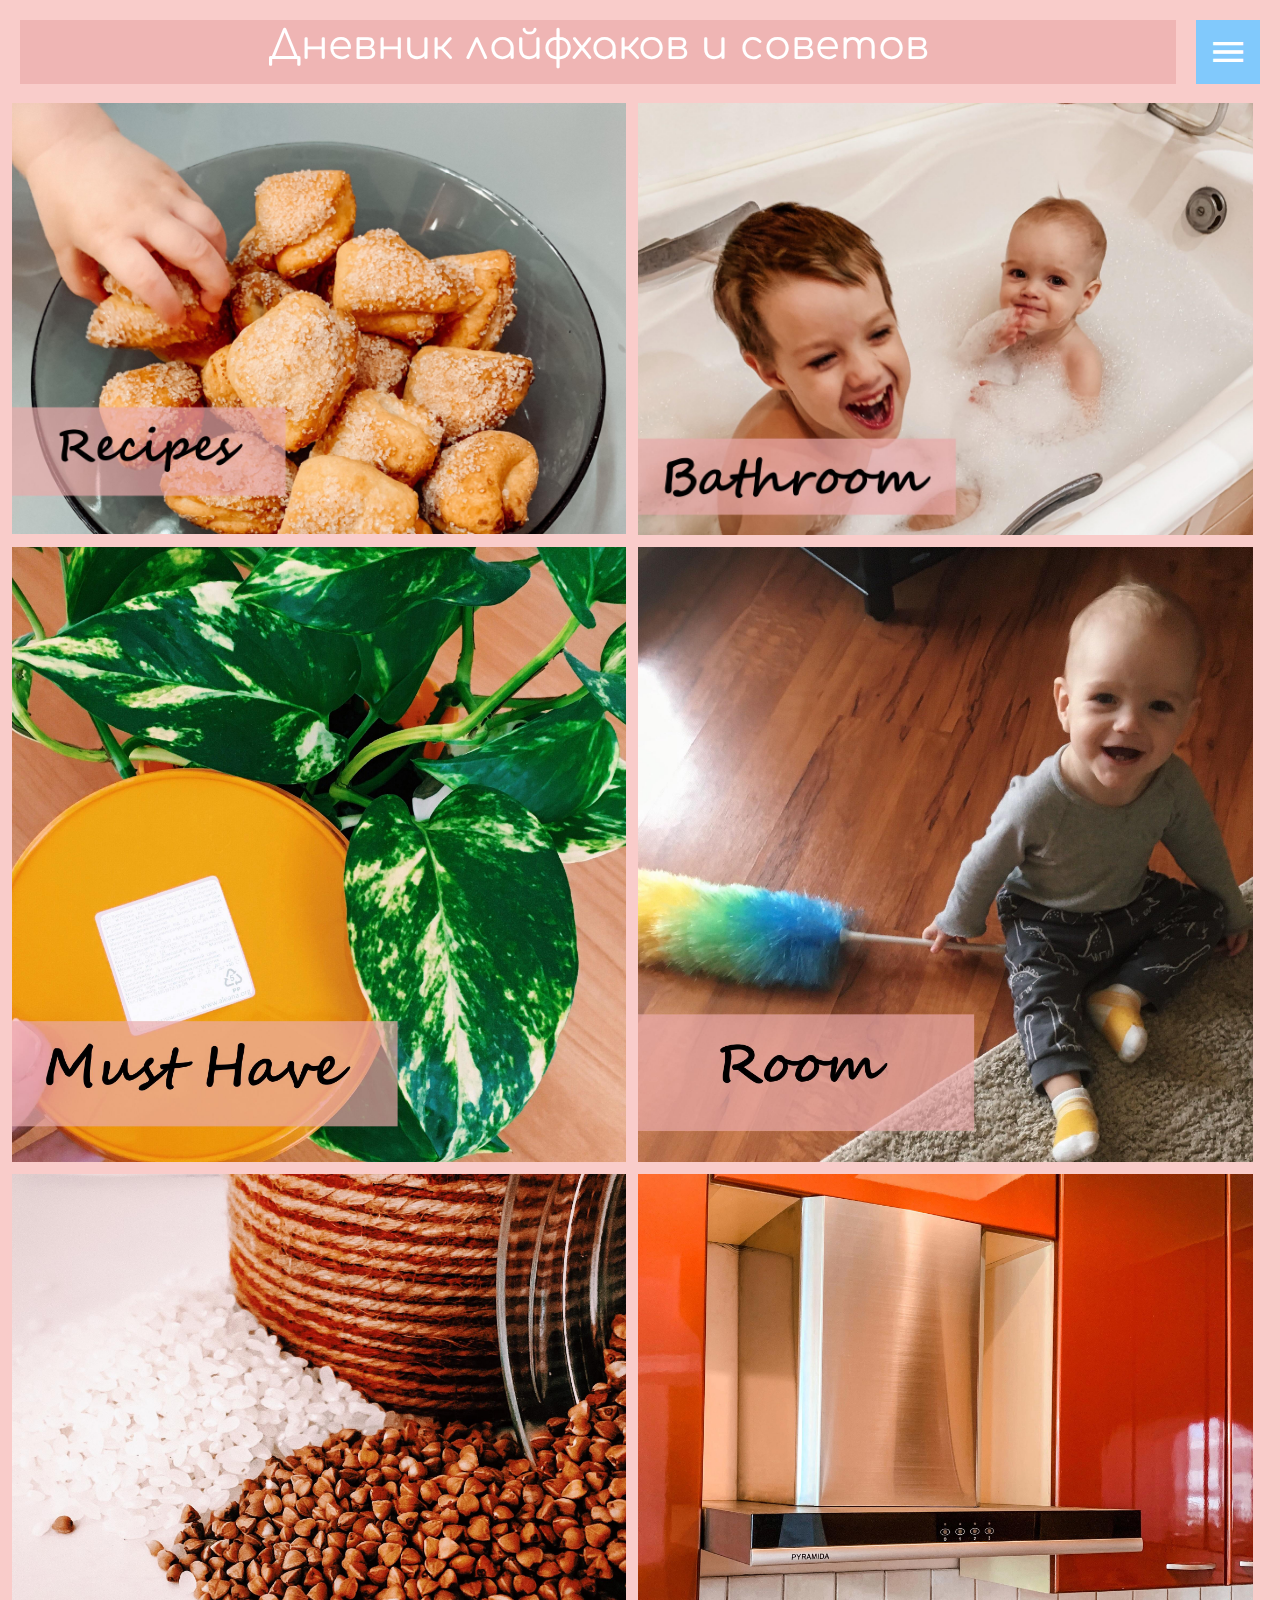
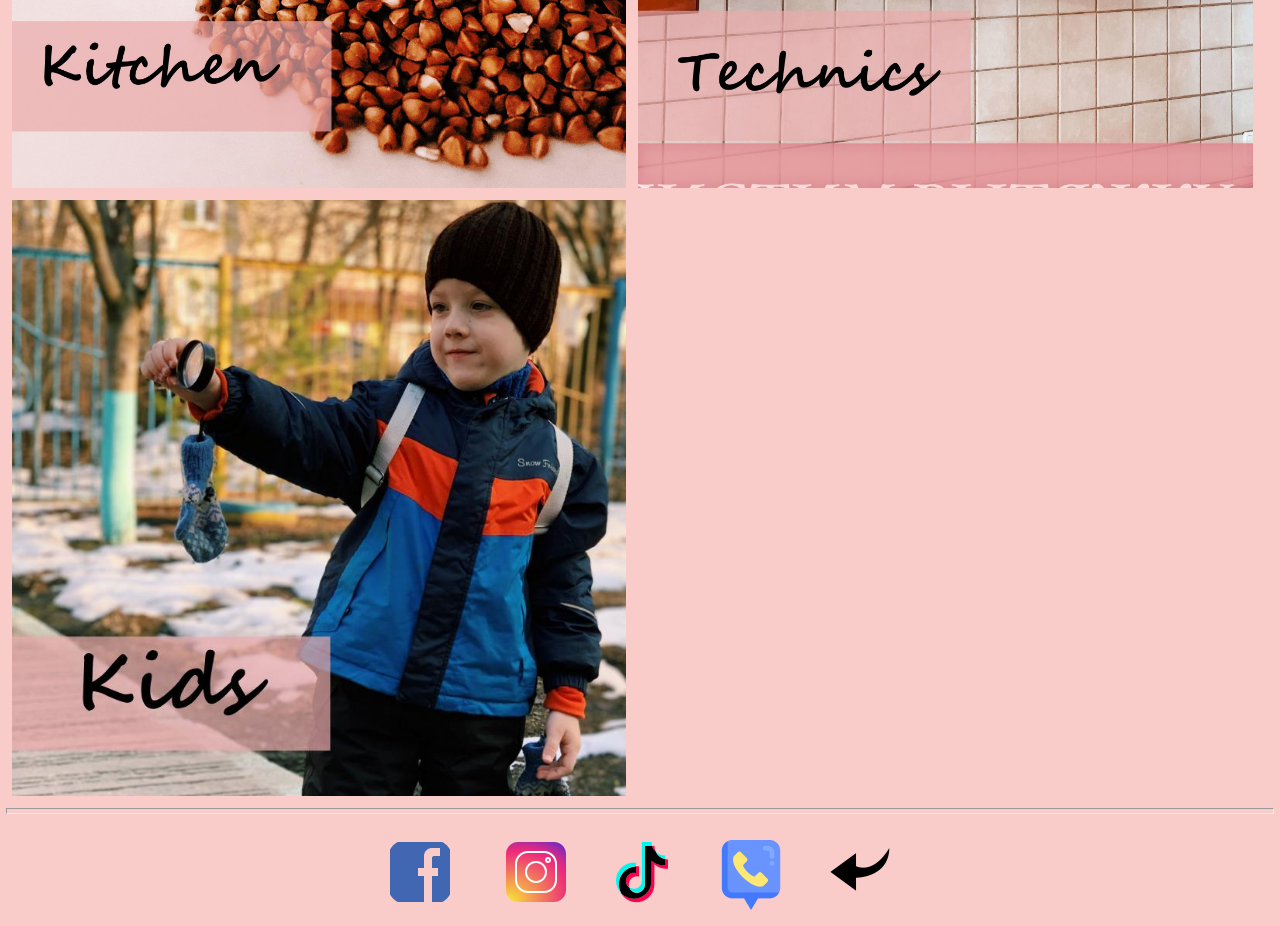
<file: index.html>
<!DOCTYPE html>
<html lang="ru">
<head>
	<meta charset="UTF-8">
	<title>Дневник лайфхаков и советов</title>
	<link href="https://fonts.googleapis.com/css2?family=Comfortaa:wght@500&display=swap" rel="stylesheet">
	<link rel="stylesheet" type="text/css" href="style.css">
	<link rel="stylesheet" type="text/css" href="media-queries.css" media="all and(max-width: 900px)">
	<link href="https://fonts.googleapis.com/icon?family=Material+Icons"
      rel="stylesheet">
    <meta name="description" content="Лайфкахи и советы">
	<meta name="keywords" content="Лайфхаки, советы, дневник, блог, уборка">
</head>
<body class="field">
	<header>
		<div class="title-name"><div class="text1"><span><a href="index.html" style="text-decoration: none; color: #fff;"> Дневник лайфхаков и советов</a></span></div></div>
		<div id="toggle-icon"><i class="material-icons">menu</i></div>
		<div class="menu-overlay">
			<ul class="menu">
				<li><a href="reciepts.html">Рецепты</li></a>
				<li><a href="bathroom.html">Ванна</li></a>
				<li><a href="musthave.html">Must have</li></a>
				<li><a href="room.html">Комнаты</li></a>
				<li><a href="kitchen.html">Кухня</li></a>
				<li><a href="tehno.html">Техника</li></a>
				<li><a href="kids.html">Дети</li></a>
			</ul>
			
		</div>
	</header>
	<div class="container">
		<div class="block"><a href="reciepts.html"> <img src="IMG_1507.JPG"></a></div>
		<div class="block2"><a href="bathroom.html"> <img src="IMG_0405.JPG"></a></div>
		<div class="block3"><a href="musthave.html"> <img src="IMG_7491.JPG"></a></div>
		<div class="block4"><a href="room.html"><img src="8716696F-06E6-446A-8101-AFA7E98E029A.jpg"></a></div>
		<div class="block5"><a href="kitchen.html"> <img src="IMG_0595.JPG"></a></div>
		<div class="block6"><a href="tehno.html"><img src="IMG_0960.JPG"></a></div>
		<div class="block7"><a href="kids.html"><img src="IMG_0345.JPG"></a></div>
	</div>
	
	<script src="https://ajax.googleapis.com/ajax/libs/jquery/2.2.4/jquery.min.js"></script>
	<script>
		$('#toggle-icon').click(function(){
			$('.menu-overlay').toggleClass('active');
			if ($('.menu-overlay').hasClass('active')) {
				$('material-icons').text('menu_open');
			}else{
				$('material-icons').text('menu');
			}
	});
//		$('#toggle-icon').click(function(){
//			$('.menu-overlay').toggleClass('active');
//			if ($('menu-overlay').hasClass('active')) {
//				$('material-icons').text('menu_open');
//			}else{
//				$('material-icons').text('menu');			
//	});     ТАК БЫЛО ДО ТОГО КАК Я ВЛЕЗ!!!
	</script>
	<footer>
		<hr/>
		<div class="end-over">
			<div class="fb"><a href="https://www.facebook.com/pilipcova"><img src="iconfinder_Social-media_Facebook_4362964.png" style="border-radius:20px;"></a>
			</div>
			<div class="inst"><a href="https://www.instagram.com/yuliya__miloserdova/?hl=ru"><img src="iconfinder_Social-media_Instagram_4362962.png"></a>
			</div>
			<div class="tiktok"><a href="#"><img src="iconfinder_Social-media_Tiktok_4362958.png"></a>
			</div>
			<div class="contacts"><a href="contacts.html"><img src="contacts.png"></a></div>
			<div class="first-list" data-title="На главную"><a class="open1" href="index.html"><img src="iconfinder_other-arrow-left-other-glyph_763233.png"></a></div>
		</div>
	</footer>
</body>
</html>
</file>
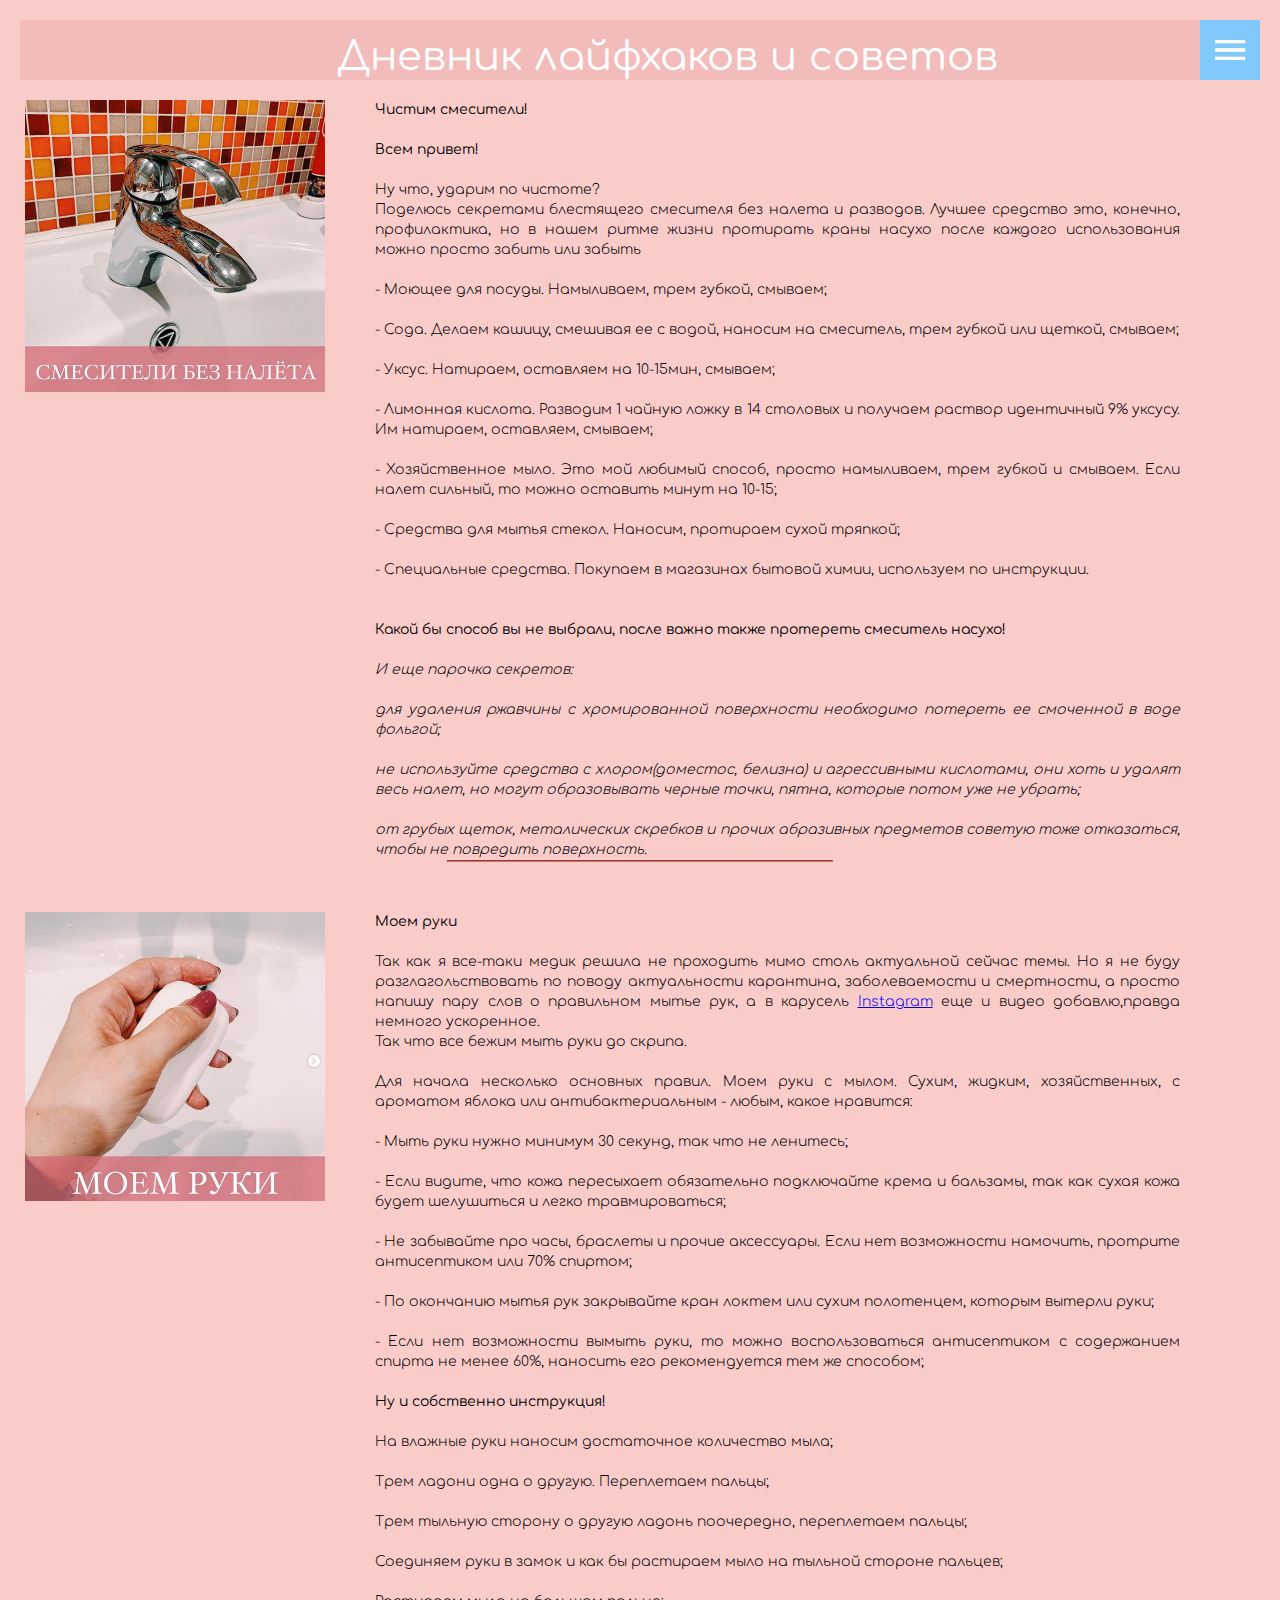
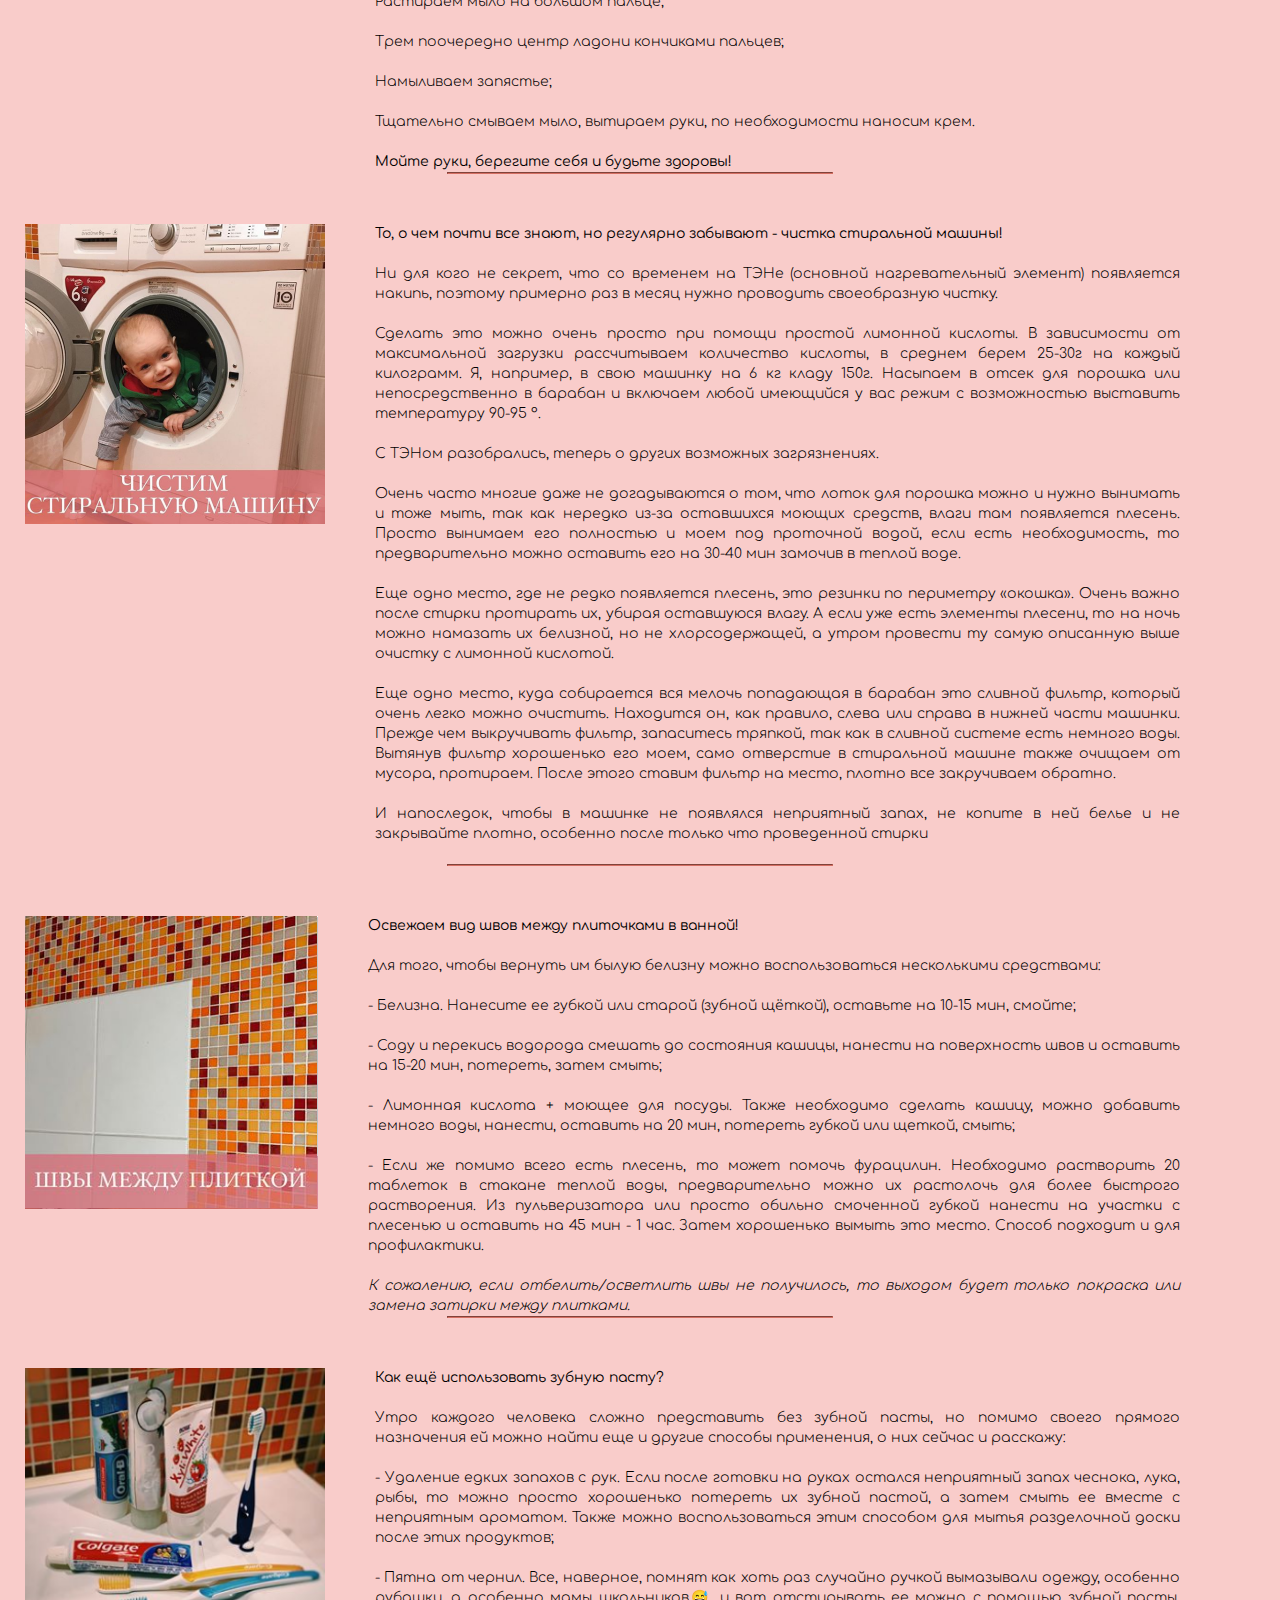
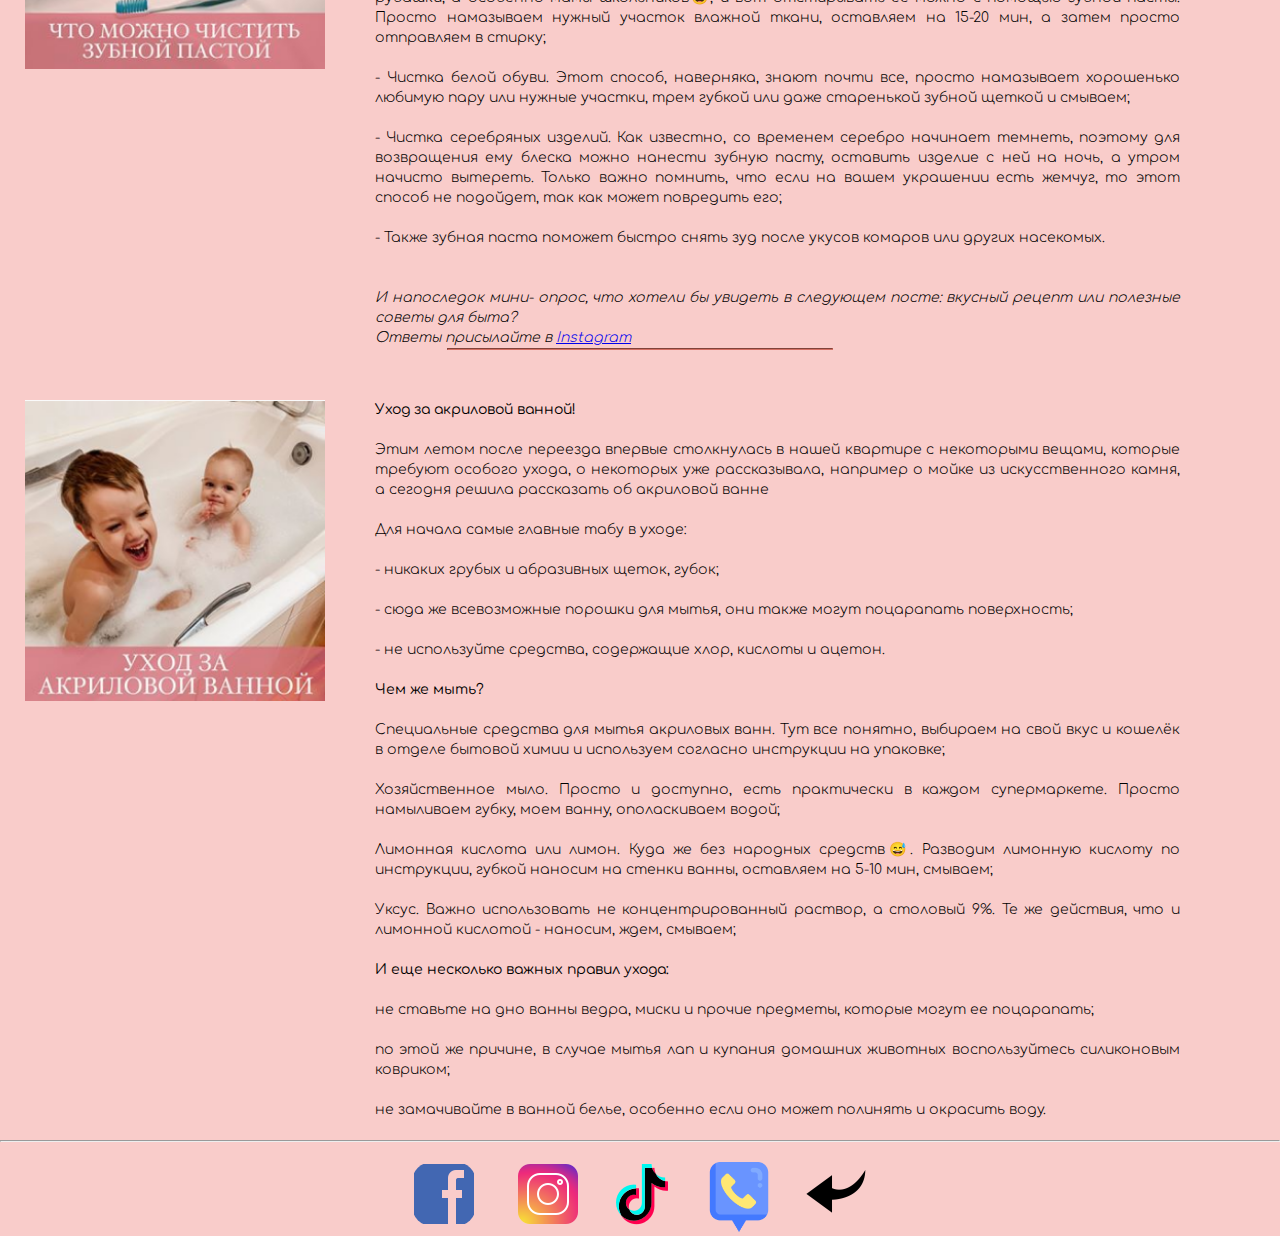
<file: bathroom.html>
<!DOCTYPE html>
<html lang="ru">
<head>
	<meta charset="UTF-8">
	<title>Дневник лайфхаков и советов</title>
	<link href="https://fonts.googleapis.com/css2?family=Comfortaa:wght@500&display=swap" rel="stylesheet">
	<link rel="stylesheet" type="text/css" href="style-bathroom.css">
	<link href="https://fonts.googleapis.com/icon?family=Material+Icons"
      rel="stylesheet">
    <meta name="description" content="Лайфкахи и советы">
	<meta name="keywords" content="Лайфхаки, советы, дневник, блог, уборка">
</head>
<body class="field">
	<header>
		<div class="title-name"><div class="text1"><a href="index.html" style="text-decoration: none; color: #fff;">Дневник лайфхаков и советов</a></div></div>
		<div id="toggle-icon"><i class="material-icons">menu</i></div>
		<div class="menu-overlay">
			<ul class="menu">
				<li><a href="reciepts.html">Рецепты</li></a>
				<li><a href="bathroom.html">Ванна</li></a>
				<li><a href="musthave.html">Must have</li></a>
				<li><a href="room.html">Комнаты</li></a>
				<li><a href="kitchen.html">Кухня</li></a>
				<li><a href="#">Техника</li></a>
				<li><a href="#">Дети</li></a>
			</ul>
		</div>
	</header>
		<div class="conteiner">
	<!--	<div class="main-first-row">-->
		<div class="first-row">
			<div class="photo1"><!--<figure><figcaption>--><img src="1pic.png" alt="чистый смеситель"></div>
				<div class="first-text">
					<p><strong>Чистим смесители!</strong></p><br>	
					<p><strong>Всем привет!</strong></p>
⠀
<p>Ну что, ударим по чистоте?<br> Поделюсь секретами блестящего смесителя без налета и разводов. Лучшее средство это, конечно, профилактика, но в нашем ритме жизни протирать краны насухо после каждого использования можно просто забить или забыть<br></p>
⠀				<ul>
					<li>- Моющее для посуды. Намыливаем, трем губкой, смываем;</li><br>
					<li>- Сода. Делаем кашицу, смешивая ее с водой, наносим на смеситель, трем губкой или щеткой, смываем;</li><br>
					<li>- Уксус. Натираем, оставляем на 10-15мин, смываем;</li><br>
					<li>- Лимонная кислота. Разводим 1 чайную ложку в 14 столовых и получаем раствор идентичный 9% уксусу. Им натираем, оставляем, смываем;</li><br>
					<li>- Хозяйственное мыло. Это мой любимый способ, просто намыливаем, трем губкой и смываем. Если налет сильный, то можно оставить минут на 10-15;</li><br>
					<li>- Средства для мытья стекол. Наносим, протираем сухой тряпкой;</li><br>
					<li>- Специальные средства. Покупаем в магазинах бытовой химии, используем по инструкции.</li><br>
⠀				</ul>
<p><strong>Какой бы способ вы не выбрали, после важно также протереть смеситель насухо!</strong></p><br>
<p><i>И еще парочка секретов:</p><br>
				<ul>
					<li>для удаления ржавчины с хромированной поверхности необходимо потереть ее смоченной в воде фольгой;</li><br>
					<li>не используйте средства с хлором(доместос, белизна) и агрессивными кислотами, они хоть и удалят весь налет, но могут образовывать черные точки, пятна, которые потом уже не убрать;</li><br>
					<li>от грубых щеток, металических скребков и прочих абразивных предметов советую тоже отказаться, чтобы не повредить поверхность.</li>
				</ul></i>
				</div><!--</figcaption></figure>-->		
			</div>
				
		</div><hr class="line1">
	<!--	<hr/>-->
			<div class="second-row">
				<div class="photo2"><img src="2pic.png" alt="моем руки"></div>
				<div class="second-text"><p><strong>Моем руки</strong></p><br>
					<p>Так как я все-таки медик решила не проходить мимо столь актуальной сейчас темы. Но я не буду разглагольствовать по поводу актуальности карантина, заболеваемости и смертности, а просто напишу пару слов о правильном мытье рук, а в карусель <a href="https://www.instagram.com/yuliya__miloserdova/?hl=ru">Instagram</a> еще и видео добавлю,правда немного ускоренное.<br>
					Так что все бежим мыть руки до скрипа.</p><br>
					<p>Для начала несколько основных правил. Моем руки с мылом. Сухим, жидким, хозяйственных, с ароматом яблока или антибактериальным - любым, какое нравится:</p><br>
					<ul>
						<li>- Мыть руки нужно минимум 30 секунд, так что не ленитесь;</li><br>
						<li>- Если видите, что кожа пересыхает обязательно подключайте крема и бальзамы, так как сухая кожа будет шелушиться и легко травмироваться;</li><br>
						<li>- Не забывайте про часы, браслеты и прочие аксессуары. Если нет возможности намочить, протрите антисептиком или 70% спиртом;</li><br>
						<li>- По окончанию мытья рук закрывайте кран локтем или сухим полотенцем, которым вытерли руки;</li><br>
						<li>- Если нет возможности вымыть руки, то можно воспользоваться антисептиком с содержанием спирта не менее 60%, наносить его рекомендуется тем же способом;</li><br>
						<li><strong>Ну и собственно инструкция!</strong></li><br>
						<li>На влажные руки наносим достаточное количество мыла;</li><br>
						<li>Трем ладони одна о другую. Переплетаем пальцы;</li><br>
						<li>Трем тыльную сторону о другую ладонь поочередно, переплетаем пальцы;</li><br>
						<li>Соединяем руки в замок и как бы растираем мыло на тыльной стороне пальцев;</li><br>
						<li>Растираем мыло на большом пальце;</li><br>
						<li>Трем поочередно центр ладони кончиками пальцев;</li><br>
						<li>Намыливаем запястье;</li><br>
						<li>Тщательно смываем мыло, вытираем руки, по необходимости наносим крем.</li>
⠀					</ul>
<p><strong>Мойте руки, берегите себя и будьте здоровы!</strong></p>
				</div>
			</div><hr class="line2">
			<div class="third-row">
				<div class="photo3"><img src="7pic.png" alt="ребенок выглядывающий из стиральной машины"></div>
				<div class="third-text"><p><strong>То, о чем почти все знают, но регулярно забывают - чистка стиральной машины!</strong></p><br>
					<p>Ни для кого не секрет, что со временем на ТЭНе (основной нагревательный элемент) появляется накипь, поэтому примерно раз в месяц нужно проводить своеобразную чистку.</p>
⠀					<p>Сделать это можно очень просто при помощи простой лимонной кислоты. В зависимости от максимальной загрузки рассчитываем количество кислоты, в среднем берем 25-30г на каждый килограмм. Я, например, в свою машинку на 6 кг кладу 150г. Насыпаем в отсек для порошка или непосредственно в барабан и включаем любой имеющийся у вас режим с возможностью выставить температуру 90-95 °.</p><br> <p>С ТЭНом разобрались, теперь о других возможных загрязнениях.</p><br>
<p>Очень часто многие даже не догадываются о том, что лоток для порошка можно и нужно вынимать и тоже мыть, так как нередко из-за оставшихся моющих средств, влаги там появляется плесень. Просто вынимаем его полностью и моем под проточной водой, если есть необходимость, то предварительно можно оставить его на 30-40 мин замочив в теплой воде.</p><br>
<p>Еще одно место, где не редко появляется плесень, это резинки по периметру «окошка». Очень важно после стирки протирать их, убирая оставшуюся влагу. А если уже есть элементы плесени, то на ночь можно намазать их белизной, но не хлорсодержащей, а утром провести ту самую описанную выше очистку с лимонной кислотой.</p><br>
<p>Еще одно место, куда собирается вся мелочь попадающая в барабан это сливной фильтр, который очень легко можно очистить. Находится он, как правило, слева или справа в нижней части машинки. Прежде чем выкручивать фильтр, запаситесь тряпкой, так как в сливной системе есть немного воды. Вытянув фильтр хорошенько его моем, само отверстие в стиральной машине также очищаем от мусора, протираем. После этого ставим фильтр на место, плотно все закручиваем обратно.</p><br>
<p>И напоследок, чтобы в машинке не появлялся неприятный запах, не копите в ней белье и не закрывайте плотно, особенно после только что проведенной стирки</p><br>
				</div>
				
			</div>
	</div><hr class="line3">
		<div class="four-row">
			<div class="photo4"><img src="14pic.png" alt="чистая кафельная плитка"></div>
				<div class="four-text"><p><strong>Освежаем вид швов между плиточками в ванной!</strong></p><br>
					<p>Для того, чтобы вернуть им былую белизну можно воспользоваться несколькими средствами:</p>
⠀					<ul>
						<li>- Белизна. Нанесите ее губкой или старой (зубной щёткой), оставьте на 10-15 мин, смойте;</li><br>
						<li>- Соду и перекись водорода смешать до состояния кашицы, нанести на поверхность швов и оставить на 15-20 мин, потереть, затем смыть;</li><br>
						<li>- Лимонная кислота + моющее для посуды. Также необходимо сделать кашицу, можно добавить немного воды, нанести, оставить на 20 мин, потереть губкой или щеткой, смыть;</li><br>
						<li>- Если же помимо всего есть плесень, то может помочь фурацилин. Необходимо растворить 20 таблеток в стакане теплой воды, предварительно можно их растолочь для более быстрого растворения. Из пульверизатора или просто обильно смоченной губкой нанести на участки с плесенью и оставить на 45 мин - 1 час. Затем хорошенько вымыть это место. Способ подходит и для профилактики.</li>
⠀					</ul>
				<p><i>К сожалению, если отбелить/осветлить швы не получилось, то выходом будет только покраска или замена затирки между плитками.</i></p>
				</div>
	</div><hr class="line4">
		<div class="five-row">
			<div class="photo5"><img src="23pic.png" alt="зубная паста и щетки"></div>
				<div class="five-text"><p><strong>Как ещё использовать зубную пасту?</strong></p><br>
					<p>Утро каждого человека сложно представить без зубной пасты, но помимо своего прямого назначения ей можно найти еще и другие способы применения, о них сейчас и расскажу:</p>
⠀					<ul>
						<li>- Удаление едких запахов с рук. Если после готовки на руках остался неприятный запах чеснока, лука, рыбы, то можно просто хорошенько потереть их зубной пастой, а затем смыть ее вместе с неприятным ароматом. Также можно воспользоваться этим способом для мытья разделочной доски после этих продуктов;</li><br>
						<li>- Пятна от чернил. Все, наверное, помнят как хоть раз случайно ручкой вымазывали одежду, особенно рубашки, а особенно мамы школьников😅, и вот отстирывать ее можно с помощью зубной пасты. Просто намазываем нужный участок влажной ткани, оставляем на 15-20 мин, а затем просто отправляем в стирку;</li><br>
						<li>- Чистка белой обуви. Этот способ, наверняка, знают почти все, просто намазывает хорошенько любимую пару или нужные участки, трем губкой или даже старенькой зубной щеткой и смываем;</li><br>
						<li>- Чистка серебряных изделий. Как известно, со временем серебро начинает темнеть, поэтому для возвращения ему блеска можно нанести зубную пасту, оставить изделие с ней на ночь, а утром начисто вытереть. Только важно помнить, что если на вашем украшении есть жемчуг, то этот способ не подойдет, так как может повредить его;</li><br>
						<li>- Также зубная паста поможет быстро снять зуд после укусов комаров или других насекомых.</li><br>
⠀					</ul>
				<p><i>И напоследок мини- опрос, что хотели бы увидеть в следующем посте: вкусный рецепт или полезные советы для быта?<br>
				Ответы присылайте в <a href="https://www.instagram.com/yuliya__miloserdova/?hl=ru">Instagram</a></i></p>
				</div>
	</div><hr class="line5">
		<div class="six-row">
			<div class="photo6"><img src="19pic.png" alt="дети купаются в ванной"></div>
				<div class="six-text"><p><strong>Уход за акриловой ванной!</strong></p><br>
					<p>Этим летом после переезда впервые столкнулась в нашей квартире с некоторыми вещами, которые требуют особого ухода, о некоторых уже рассказывала, например о мойке из искусственного камня, а сегодня решила рассказать об акриловой ванне</p><br>
					<p>Для начала самые главные табу в уходе:</p>
⠀					<ul>
						<li>- никаких грубых и абразивных щеток, губок;</li><br>
						<li>- сюда же всевозможные порошки для мытья, они также могут поцарапать поверхность;</li><br>
						<li>- не используйте средства, содержащие хлор, кислоты и ацетон.</li>
⠀					</ul>
						<p><strong>Чем же мыть?</strong></p><br>
					<ul>
						<li>Специальные средства для мытья акриловых ванн. Тут все понятно, выбираем на свой вкус и кошелёк в отделе бытовой химии и используем согласно инструкции на упаковке;</li><br>
						<li>Хозяйственное мыло. Просто и доступно, есть практически в каждом супермаркете. Просто намыливаем губку, моем ванну, ополаскиваем водой;</li><br>
						<li>Лимонная кислота или лимон. Куда же без народных средств😅. Разводим лимонную кислоту по инструкции, губкой наносим на стенки ванны, оставляем на 5-10 мин, смываем;</li><br>
						<li>Уксус. Важно использовать не концентрированный раствор, а столовый 9%. Те же действия, что и лимонной кислотой - наносим, ждем, смываем;</li><br>
					</ul>
					<p><strong>И еще несколько важных правил ухода:</strong></p><br>
					<ul>
						<li>не ставьте на дно ванны ведра, миски и прочие предметы, которые могут ее поцарапать;</li><br>
						<li>по этой же причине, в случае мытья лап и купания домашних животных воспользуйтесь силиконовым ковриком;</li><br>
						<li>не замачивайте в ванной белье, особенно если оно может полинять и окрасить воду.</li><br>
					</ul>
				</div>
	</div>
	<script src="https://ajax.googleapis.com/ajax/libs/jquery/2.2.4/jquery.min.js"></script>
	<script>
		$('#toggle-icon').click(function(){
			$('.menu-overlay').toggleClass('active');
			if ($('.menu-overlay').hasClass('active')) {
				$('material-icons').text('menu_open');
			} else {
				$('material-icons').text('menu');
			}
	});
	</script>
		<div>
			
		</div>
	<footer>
		<hr/>
	<div class="end-over">
		<div class="fb"><a href="https://www.facebook.com/pilipcova"><img src="iconfinder_Social-media_Facebook_4362964.png" style="border-radius:20px;"></a>
		</div>
		<div class="inst"><a href="https://www.instagram.com/yuliya__miloserdova/?hl=ru"><img src="iconfinder_Social-media_Instagram_4362962.png"></a>
		</div>
		<div class="tiktok"><a href="#"><img src="iconfinder_Social-media_Tiktok_4362958.png"></a>
		</div>
		<div class="contacts" ><a href="contacts.html"><img src="contacts.png"></a></div>
		<div class="first-list" data-title="На главную"><a class="open1" href="index.html"><img src="iconfinder_other-arrow-left-other-glyph_763233.png"></a></div>
	</div>
	</footer>
</body>
</html>
</file>
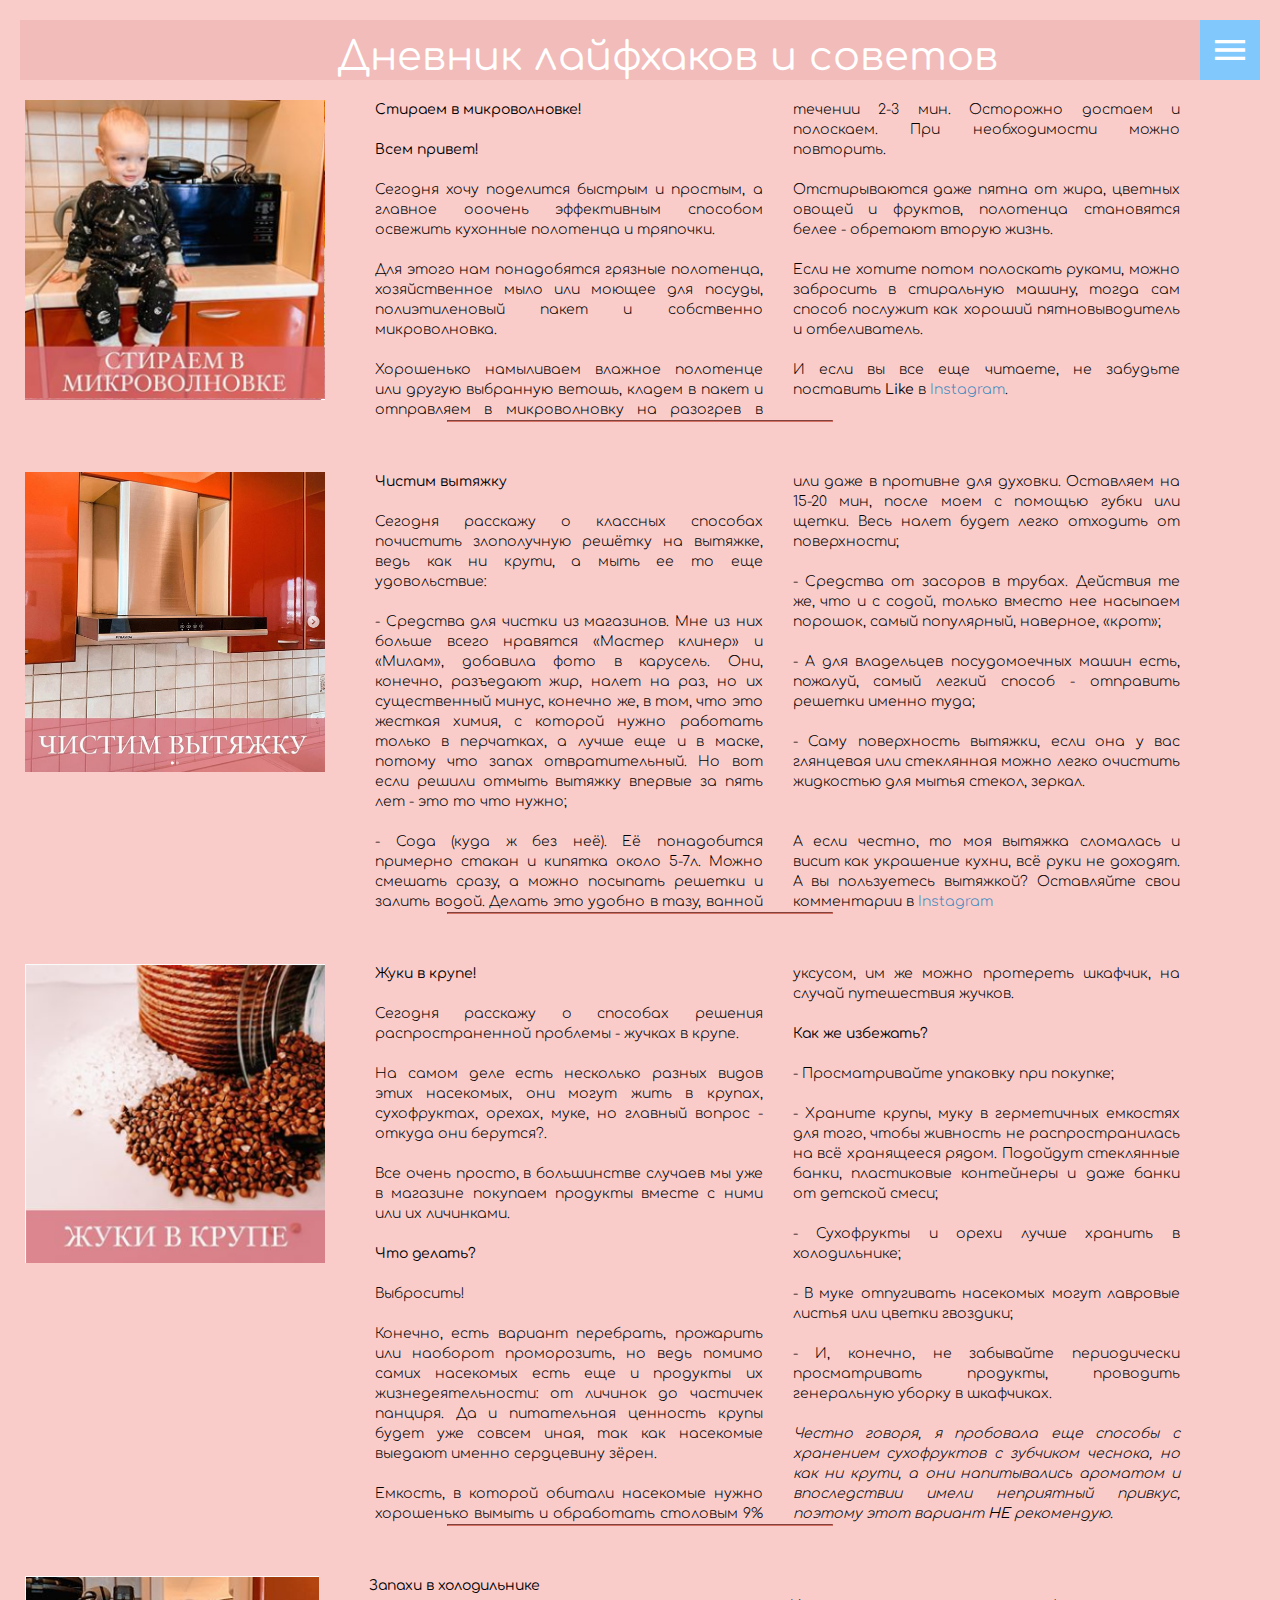
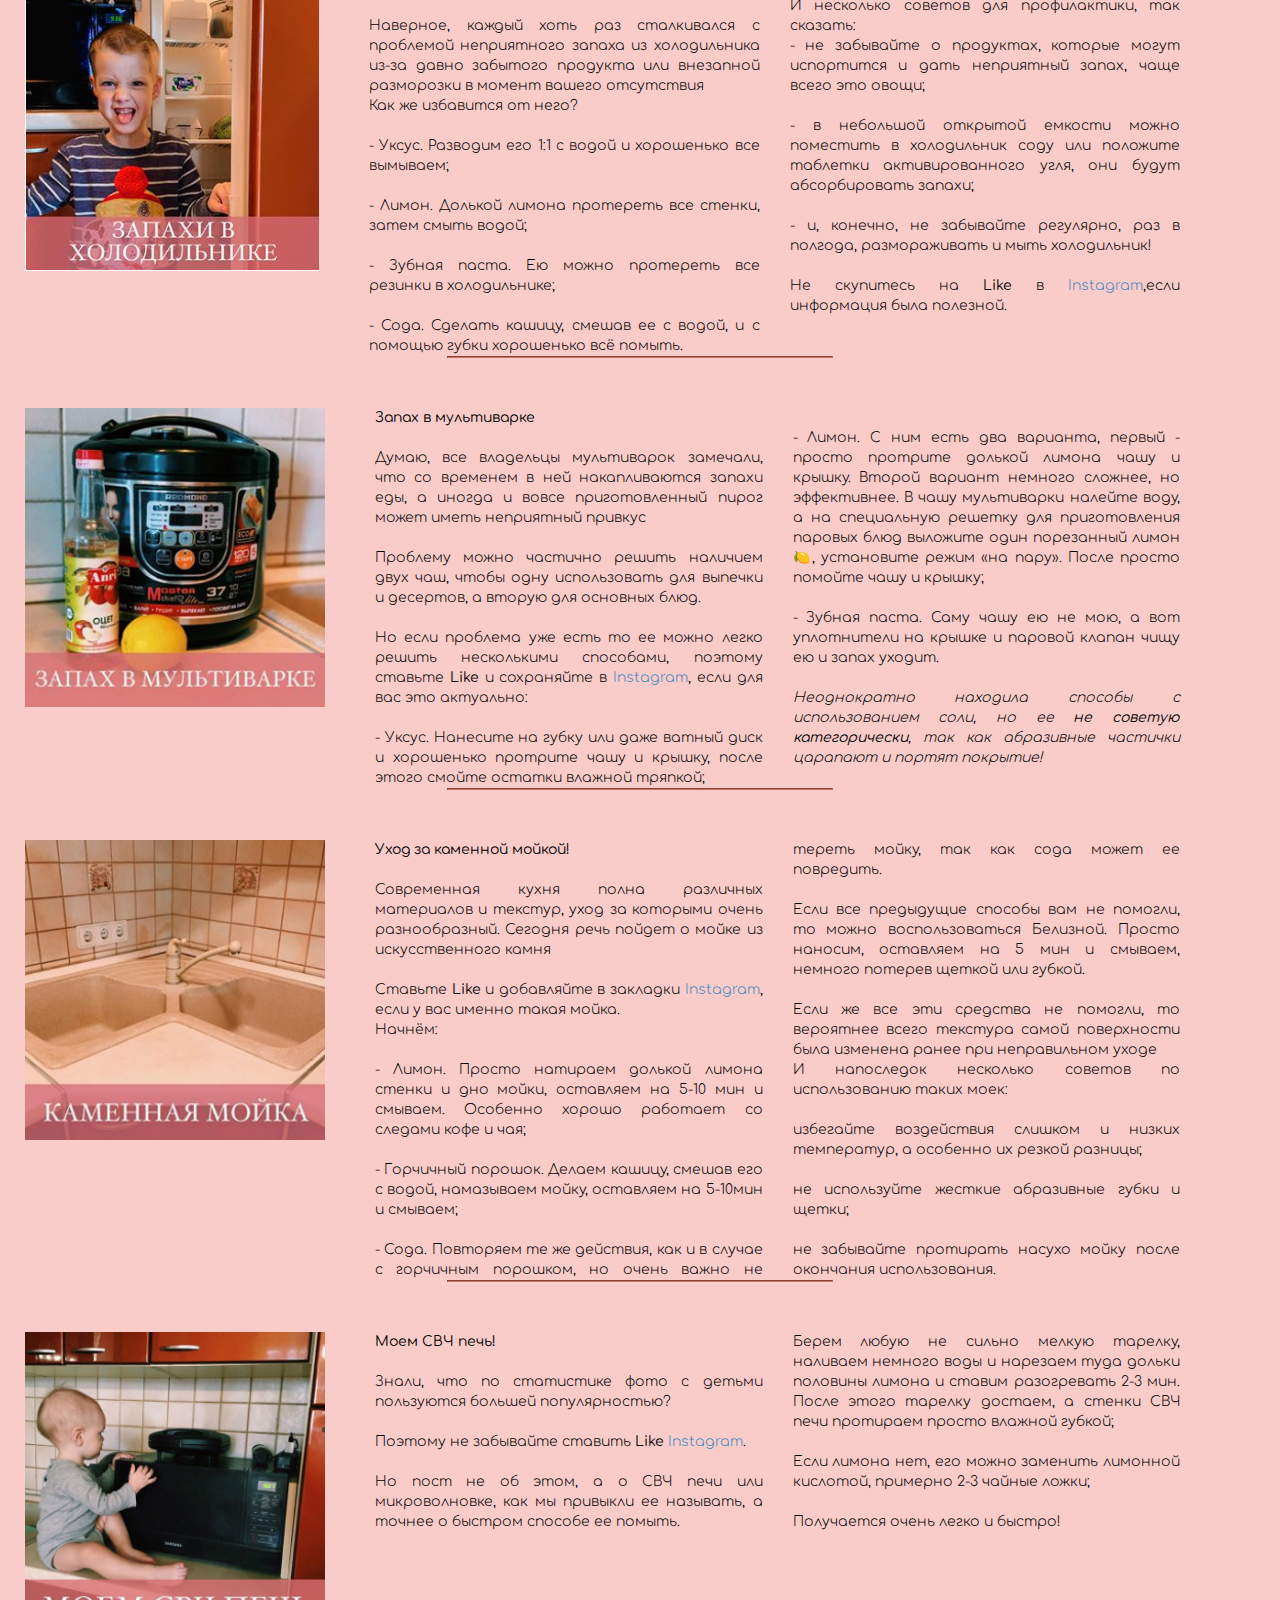
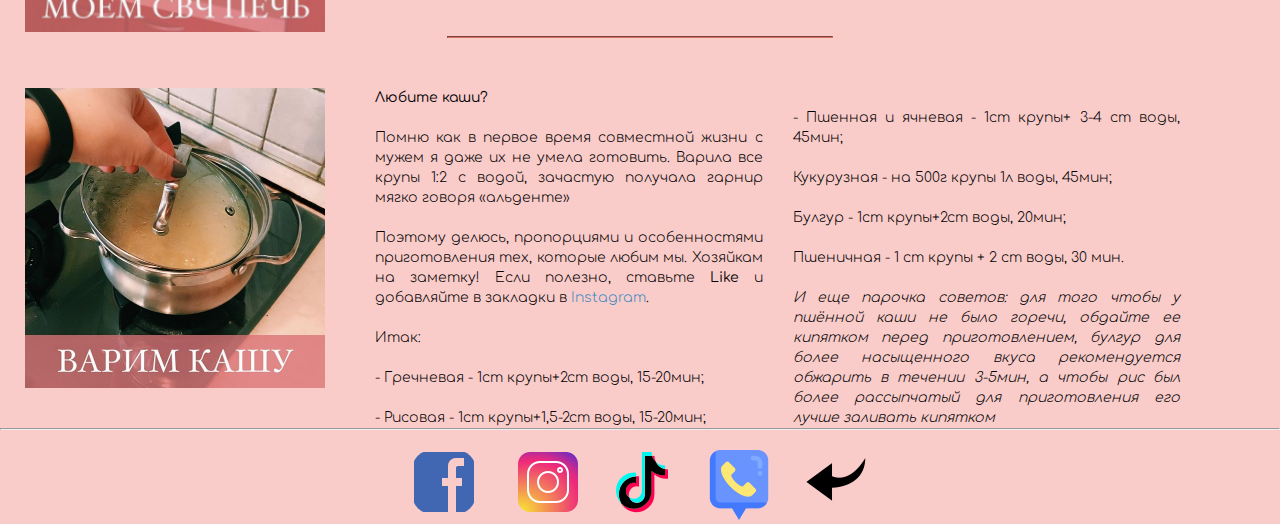
<file: kitchen.html>
<!DOCTYPE html>
<html lang="ru">
<head>
	<meta charset="UTF-8">
	<title>Дневник лайфхаков и советов</title>
	<link href="https://fonts.googleapis.com/css2?family=Comfortaa:wght@500&display=swap" rel="stylesheet">
	<link rel="stylesheet" type="text/css" href="kitchen.css">
	<link href="https://fonts.googleapis.com/icon?family=Material+Icons"
      rel="stylesheet">
    <meta name="description" content="Лайфкахи и советы">
	<meta name="keywords" content="Лайфхаки, советы, дневник, блог, уборка">
</head>
<body class="field">
	<header>
		<div class="title-name"><div class="text1"><a href="index.html" style="text-decoration: none; color: #fff;">Дневник лайфхаков и советов</a></div></div>
		<div id="toggle-icon"><i class="material-icons">menu</i></div>
		<div class="menu-overlay">
			<ul class="menu">
				<li><a href="reciepts.html">Рецепты</li></a>
				<li><a href="bathroom.html">Ванна</li></a>
				<li><a href="musthave.html">Must have</li></a>
				<li><a href="room.html">Комнаты</li></a>
				<li><a href="kitchen.html">Кухня</li></a>
				<li><a href="#">Техника</li></a>
				<li><a href="#">Дети</li></a>
			</ul>
		</div>
	</header>
		<div class="conteiner">
	<!--	<div class="main-first-row">-->
		<div class="first-row">
			<div class="photo1"><!--<figure><figcaption>--><img src="10pic.png" alt="ребенок на кухне"></div>
				<div class="first-text">
					<p><strong>Стираем в микроволновке!</strong></p><br>	
					<p><strong>Всем привет!</strong></p>
⠀
<p>Сегодня хочу поделится быстрым и простым, а главное ооочень эффективным способом освежить кухонные полотенца и тряпочки.</p><br>
<p>Для этого нам понадобятся грязные полотенца, хозяйственное мыло или моющее для посуды, полиэтиленовый пакет и собственно микроволновка.</p><br>
<p>Хорошенько намыливаем влажное полотенце или другую выбранную ветошь, кладем в пакет и отправляем в микроволновку на разогрев в течении 2-3 мин. Осторожно достаем и полоскаем. При необходимости можно повторить.</p><br>
<p>Отстирываются даже пятна от жира, цветных овощей и фруктов, полотенца становятся белее - обретают вторую жизнь.</p><br>
<p>Если не хотите потом полоскать руками, можно забросить в стиральную машину, тогда сам способ послужит как хороший пятновыводитель и отбеливатель.</p><br>
<p>И если вы все еще читаете, не забудьте поставить <strong>Like</strong> в <a href="https://www.instagram.com/p/B-J0S7un0fR/" style="text-decoration: none; color: #3b88bf;">Instagram</a>.<br></p>
				</div><!--</figcaption></figure>-->		
			</div>
				
		</div><hr class="line1">
	<!--	<hr/>-->
			<div class="second-row">
				<div class="photo2"><img src="5pic.png" alt="вытяжка"></div>
				<div class="second-text"><p><strong>Чистим вытяжку</strong></p><br>
					<p>Сегодня расскажу о классных способах почистить злополучную решётку на вытяжке, ведь как ни крути, а мыть ее то еще удовольствие:</p><br>
					<ul>
						<li>- Средства для чистки из магазинов. Мне из них больше всего нравятся «Мастер клинер» и «Милам», добавила фото в карусель. Они, конечно, разъедают жир, налет на раз, но их существенный минус, конечно же, в том, что это жесткая химия, с которой нужно работать только в перчатках, а лучше еще и в маске, потому что запах отвратительный. Но вот если решили отмыть вытяжку впервые за пять лет - это то что нужно;</li><br>
						<li>- Сода (куда ж без неё). Её понадобится примерно стакан и кипятка около 5-7л. Можно смешать сразу, а можно посыпать решетки и залить водой. Делать это удобно в тазу, ванной или даже в противне для духовки. Оставляем на 15-20 мин, после моем с помощью губки или щетки. Весь налет будет легко отходить от поверхности;</li><br>
						<li>- Средства от засоров в трубах. Действия те же, что и с содой, только вместо нее насыпаем порошок, самый популярный, наверное, «крот»;</li><br>
						<li>- А для владельцев посудомоечных машин есть, пожалуй, самый легкий способ - отправить решетки именно туда;</li><br>
						<li>- Саму поверхность вытяжки, если она у вас глянцевая или стеклянная можно легко очистить жидкостью для мытья стекол, зеркал.</li><br>
⠀					</ul>
<p>А если честно, то моя вытяжка сломалась и висит как украшение кухни, всё руки не доходят. А вы пользуетесь вытяжкой? Оставляйте свои комментарии в <a href="https://www.instagram.com/p/B9Tn9lDHwE1/" style="text-decoration: none; color: #3b88bf;">Instagram</a></p>
				</div>
			</div><hr class="line2">
			<div class="third-row">
				<div class="photo3"><img src="17pic.png" alt="рассыпаная гречневая каша"></div>
				<div class="third-text"><p><strong>Жуки в крупе!</strong></p><br>
					<p>Сегодня расскажу о способах решения распространенной проблемы - жучках в крупе.</p>
⠀					<p>На самом деле есть несколько разных видов этих насекомых, они могут жить в крупах, сухофруктах, орехах, муке, но главный вопрос - откуда они берутся?.</p><br> 
<p>Все очень просто, в большинстве случаев мы уже в магазине покупаем продукты вместе с ними или их личинками.</p><br>
<p><strong>Что делать?</strong></p><br>
<p>Выбросить!</p><br>
<p>Конечно, есть вариант перебрать, прожарить или наоборот проморозить, но ведь помимо самих насекомых есть еще и продукты их жизнедеятельности: от личинок до частичек панциря. Да и питательная ценность крупы будет уже совсем иная, так как насекомые выедают именно сердцевину зёрен.</p><br>
<p>Емкость, в которой обитали насекомые нужно хорошенько вымыть и обработать столовым 9% уксусом, им же можно протереть шкафчик, на случай путешествия жучков.</p><br>
<p><strong>Как же избежать?</strong></p><br>
						<ul>
						<li>- Просматривайте упаковку при покупке;</li><br>
						<li>- Храните крупы, муку в герметичных емкостях для того, чтобы живность не распространилась на всё хранящееся рядом. Подойдут стеклянные банки, пластиковые контейнеры и даже банки от детской смеси;</li><br>
						<li>- Сухофрукты и орехи лучше хранить в холодильнике;</li><br>
						<li>- В муке отпугивать насекомых могут лавровые листья или цветки гвоздики;</li><br>
						<li>- И, конечно, не забывайте периодически просматривать продукты, проводить генеральную уборку в шкафчиках.</li>
⠀					</ul>
					<p><i>Честно говоря, я пробовала еще способы с хранением сухофруктов с зубчиком чеснока, но как ни крути, а они напитывались ароматом и впоследствии имели неприятный привкус, поэтому этот вариант <strong>НЕ</strong> рекомендую.</i></p>
				</div>
				
			</div>
	</div><hr class="line3">
		<div class="four-row">
			<div class="photo4"><img src="18pic.png" alt="ребенок у холодильника"></div>
				<div class="four-text"><p><strong>Запахи в холодильнике</strong></p><br>
					<p>Наверное, каждый хоть раз сталкивался с проблемой неприятного запаха из холодильника из-за давно забытого продукта или внезапной разморозки в момент вашего отсутствия</p>
					<p>Как же избавится от него?</p>
⠀					<ul>
						<li>- Уксус. Разводим его 1:1 с водой и хорошенько все вымываем;</li><br>
						<li>- Лимон. Долькой лимона протереть все стенки, затем смыть водой;</li><br>
						<li>- Зубная паста. Ею можно протереть все резинки в холодильнике;</li><br>
						<li>- Сода. Сделать кашицу, смешав ее с водой, и с помощью губки хорошенько всё помыть.</li>
⠀					</ul>
				<p>И несколько советов для профилактики, так сказать:</p>
					<ul>
						<li>- не забывайте о продуктах, которые могут испортится и дать неприятный запах, чаще всего это овощи;</li><br>
						<li>- в небольшой открытой емкости можно поместить в холодильник соду или положите таблетки активированного угля, они будут абсорбировать запахи;</li><br>
						<li>- и, конечно, не забывайте регулярно, раз в полгода, размораживать и мыть холодильник!</li>
⠀					</ul>
						<p>Не скупитесь на <strong>Like</strong> в <a href="https://www.instagram.com/p/B85vpFunwTM/" style="text-decoration: none; color: #3b88bf;">Instagram</a>,если информация была полезной.</p>
				</div>
	</div><hr class="line4">
		<div class="five-row">
			<div class="photo5"><img src="22pic.png" alt="мультиварка"></div>
				<div class="five-text"><p><strong>Запах в мультиварке</strong></p><br>
					<p>Думаю, все владельцы мультиварок замечали, что со временем в ней накапливаются запахи еды, а иногда и вовсе приготовленный пирог может иметь неприятный привкус</p><br>
					<p>Проблему можно частично решить наличием двух чаш, чтобы одну использовать для выпечки и десертов, а вторую для основных блюд.</p><br>
					<p>Но если проблема уже есть то ее можно легко решить несколькими способами, поэтому ставьте <strong>Like</strong> и сохраняйте в <a href="https://www.instagram.com/p/B8qTHKlHByy/" style="text-decoration: none; color: #3b88bf;">Instagram</a>, если для вас это актуально:</p>
⠀					<ul>
						<li>- Уксус. Нанесите на губку или даже ватный диск и хорошенько протрите чашу и крышку, после этого смойте остатки влажной тряпкой;</li><br>
						<li>- Лимон. С ним есть два варианта, первый - просто протрите долькой лимона чашу и крышку. Второй вариант немного сложнее, но эффективнее. В чашу мультиварки налейте воду, а на специальную решетку для приготовления паровых блюд выложите один порезанный лимон🍋, установите режим «на пару». После просто помойте чашу и крышку;</li><br>
						<li>- Зубная паста. Саму чашу ею не мою, а вот уплотнители на крышке и паровой клапан чищу ею и запах уходит.</li>
⠀					</ul>
				<p><i>Неоднократно находила способы с использованием соли, но ее <strong>не советую категорически</strong>, так как абразивные частички царапают и портят покрытие!</i></p>
				</div>
	</div><hr class="line5">
		<div class="six-row">
			<div class="photo6"><img src="24pic.png" alt="каменная мойка"></div>
				<div class="six-text"><p><strong>Уход за каменной мойкой!</strong></p><br>
					<p>Современная кухня полна различных материалов и текстур, уход за которыми очень разнообразный. Сегодня речь пойдет о мойке из искусственного камня</p><br>
					<p>Ставьте <strong>Like</strong> и добавляйте в закладки <a href="https://www.instagram.com/p/B8l_ZeAHKII/" style="text-decoration: none; color: #3b88bf;">Instagram</a>, если у вас именно такая мойка.</p>
					<p>Начнём:</p>
⠀					<ul>
						<li>- Лимон. Просто натираем долькой лимона стенки и дно мойки, оставляем на 5-10 мин и смываем. Особенно хорошо работает со следами кофе и чая;</li><br>
						<li>- Горчичный порошок. Делаем кашицу, смешав его с водой, намазываем мойку, оставляем на 5-10мин и смываем;</li><br>
						<li>- Сода. Повторяем те же действия, как и в случае с горчичным порошком, но очень важно не тереть мойку, так как сода может ее повредить.</li><br>
						<li>Если все предыдущие способы вам не помогли, то можно воспользоваться Белизной. Просто наносим, оставляем на 5 мин и смываем, немного потерев щеткой или губкой.</li>
⠀					</ul>
						<p>Если же все эти средства не помогли, то вероятнее всего текстура самой поверхности была изменена ранее при неправильном уходе</p>
						<p>И напоследок несколько советов по использованию таких моек:</p><br>
					<ul>
						<li>избегайте воздействия слишком и низких температур, а особенно их резкой разницы;</li><br>
						<li>не используйте жесткие абразивные губки и щетки;</li><br>
						<li>не забывайте протирать насухо мойку после окончания использования.</li>
					</ul>
				</div>
	</div>
	<hr class="line6">
		<div class="seven-row">
			<div class="photo7"><img src="29pic.png" alt="ребенок у микроволновой печи"></div>
				<div class="seven-text"><p><strong>Моем СВЧ печь!</strong></p><br>
					<p>Знали, что по статистике фото с детьми пользуются большей популярностью?</p><br>
					<p>Поэтому не забывайте ставить <strong>Like</strong> <a href="https://www.instagram.com/p/B8QfxYyHswD/" style="text-decoration: none; color: #3b88bf;"> Instagram</a>.</p>
⠀					<p>Но пост не об этом, а о СВЧ печи или микроволновке, как мы привыкли ее называть, а точнее о быстром способе ее помыть.</p>
					<ul>
						<li>Берем любую не сильно мелкую тарелку, наливаем немного воды и нарезаем туда дольки половины лимона и ставим разогревать 2-3 мин. После этого тарелку достаем, а стенки СВЧ печи протираем просто влажной губкой;</li><br>
						<li>Если лимона нет, его можно заменить лимонной кислотой, примерно 2-3 чайные ложки;</li><br>
					</ul>
					<p>Получается очень легко и быстро!</p>
				</div>
	</div>
	<hr class="line7">
		<div class="eight-row">
			<div class="photo8"><img src="30pic.png" alt="варим кашу"></div>
				<div class="eight-text"><p><strong>Любите каши?</strong></p><br>
					<p>Помню как в первое время совместной жизни с мужем я даже их не умела готовить. Варила все крупы 1:2 с водой, зачастую получала гарнир мягко говоря «альденте»</p><br>
					<p>Поэтому делюсь, пропорциями и особенностями приготовления тех, которые любим мы. Хозяйкам на заметку! Если полезно, ставьте <strong>Like</strong> и добавляйте в закладки в <a href="https://www.instagram.com/p/B8Vv-DinfNf/" style="text-decoration: none; color: #3b88bf;"> Instagram</a>.</p><br>
					<p>Итак:</p>
⠀					<ul>
						<li>- Гречневая - 1ст крупы+2ст воды, 15-20мин;</li><br>
						<li>- Рисовая - 1ст крупы+1,5-2ст воды, 15-20мин;</li><br>
						<li>- Пшенная и ячневая - 1ст крупы+ 3-4 ст воды, 45мин;</li><br>
						<li>Кукурузная - на 500г крупы 1л воды, 45мин;</li><br>
						<li>Булгур - 1ст крупы+2ст воды, 20мин;</li><br>
						<li>Пшеничная - 1 ст крупы + 2 ст воды, 30 мин.</li>
⠀					</ul>
						<p><i>И еще парочка советов: для того чтобы у пшённой каши не было горечи, обдайте ее кипятком перед приготовлением, булгур для более насыщенного вкуса рекомендуется обжарить в течении 3-5мин, а чтобы рис был более рассыпчатый для приготовления его лучше заливать кипятком</i></p>
					</ul>
				</div>
	</div>
	<script src="https://ajax.googleapis.com/ajax/libs/jquery/2.2.4/jquery.min.js"></script>
	<script>
		$('#toggle-icon').click(function(){
			$('.menu-overlay').toggleClass('active');
			if ($('.menu-overlay').hasClass('active')) {
				$('material-icons').text('menu_open');
			} else {
				$('material-icons').text('menu');
			}
	});
	</script>
		<div>
			
		</div>
	<footer>
		<hr/>
	<div class="end-over">
		<div class="fb"><a href="https://www.facebook.com/pilipcova"><img src="iconfinder_Social-media_Facebook_4362964.png" style="border-radius:20px;"></a>
		</div>
		<div class="inst"><a href="https://www.instagram.com/yuliya__miloserdova/?hl=ru"><img src="iconfinder_Social-media_Instagram_4362962.png"></a>
		</div>
		<div class="tiktok"><a href="#"><img src="iconfinder_Social-media_Tiktok_4362958.png"></a>
		</div>
		<div class="contacts" ><a href="contacts.html"><img src="contacts.png"></a></div>
		<div class="first-list" data-title="На главную"><a class="open1" href="index.html"><img src="iconfinder_other-arrow-left-other-glyph_763233.png"></a></div>
	</div>
	</footer>
</body>
</html>
</file>
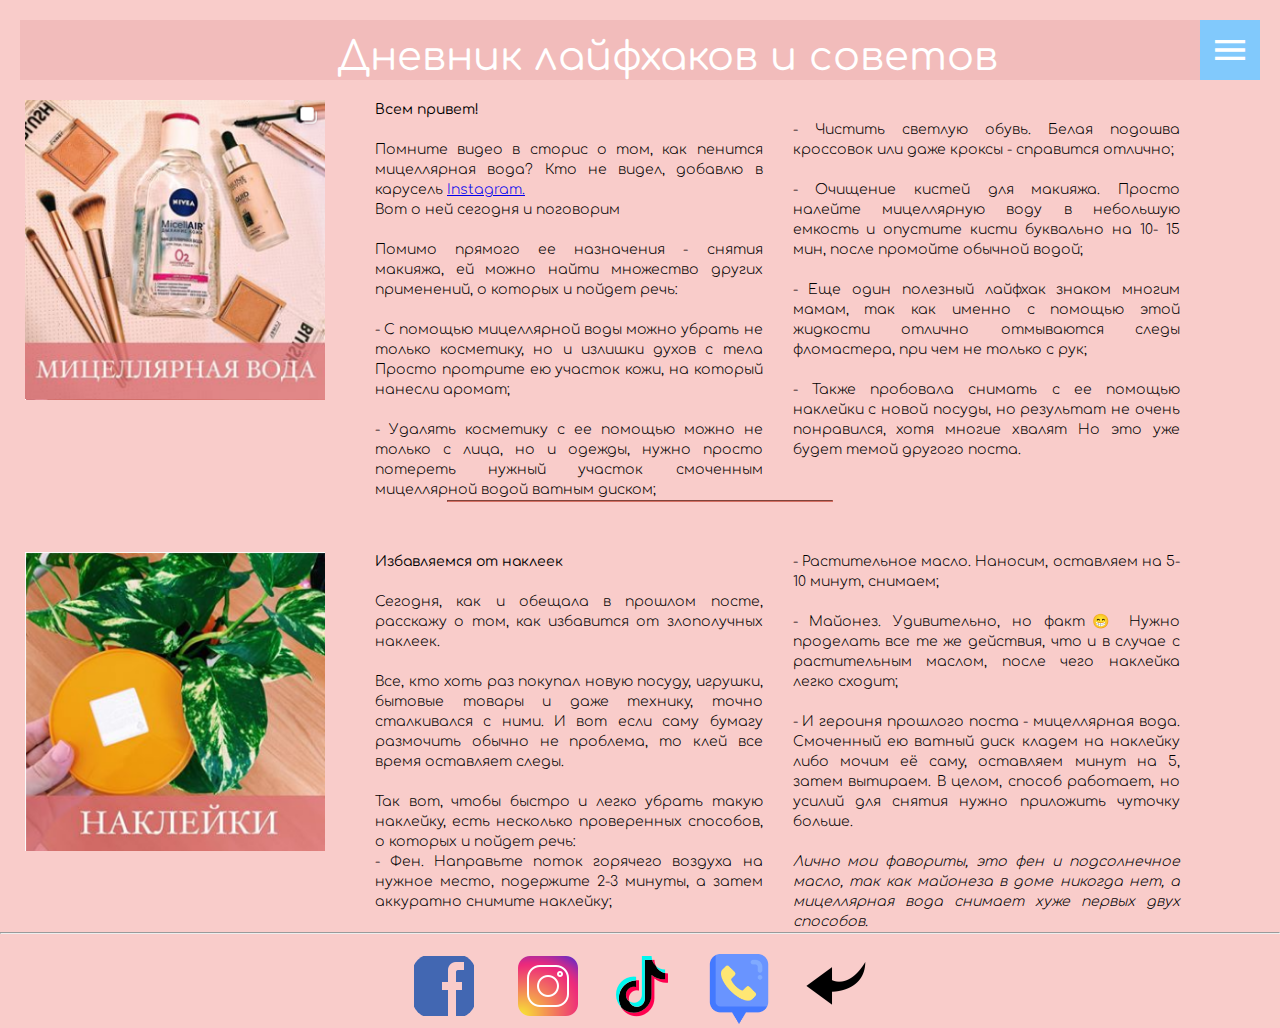
<file: musthave.html>
<!DOCTYPE html>
<html lang="ru">
<head>
	<meta charset="UTF-8">
	<title>Дневник лайфхаков и советов</title>
	<link href="https://fonts.googleapis.com/css2?family=Comfortaa:wght@500&display=swap" rel="stylesheet">
	<link rel="stylesheet" type="text/css" href="style-musthave.css">
	<link href="https://fonts.googleapis.com/icon?family=Material+Icons"
      rel="stylesheet">
    <meta name="description" content="Лайфкахи и советы">
	<meta name="keywords" content="Лайфхаки, советы, дневник, блог, уборка">
</head>
<body class="field">
	<header>
		<div class="title-name"><div class="text1"><a href="index.html" style="text-decoration: none; color: #fff;">Дневник лайфхаков и советов</a></div></div>
		<div id="toggle-icon"><i class="material-icons">menu</i></div>
		<div class="menu-overlay">
			<ul class="menu">
				<li><a href="reciepts.html">Рецепты</li></a>
				<li><a href="bathroom.html">Ванна</li></a>
				<li><a href="musthave.html">Must have</li></a>
				<li><a href="room.html">Комнаты</li></a>
				<li><a href="kitchen.html">Кухня</li></a>
				<li><a href="tehno.html">Техника</li></a>
				<li><a href="kids.html">Дети</li></a>
			</ul>
		</div>
	</header>
		
	<!--	<div class="main-first-row">-->
		<div class="first-row">
			<div class="photo1"><img src="26pic.png" alt="флакон мицелярной воды"></div>
				<div class="first-text">
					<p><strong>Всем привет!</strong></p><br>
					<p>Помните видео в сторис о том, как пенится мицеллярная вода? Кто не видел, добавлю в карусель <a href="https://www.instagram.com/yuliya__miloserdova/?hl=ru">Instagram.</a><br>Вот о ней сегодня и поговорим</p><br>	
					<p>Помимо прямого ее назначения - снятия макияжа, ей можно найти множество других применений, о которых и пойдет речь:<br></p>
⠀				<ul>
					<li>- С помощью мицеллярной воды можно убрать не только косметику, но и излишки духов с тела Просто протрите ею участок кожи, на который нанесли аромат;</li><br>
					<li>- Удалять косметику с ее помощью можно не только с лица, но и одежды, нужно просто потереть нужный участок смоченным мицеллярной водой ватным диском;</li><br>
					<li>- Чистить светлую обувь. Белая подошва кроссовок или даже кроксы - справится отлично;</li><br>
					<li>- Очищение кистей для макияжа. Просто налейте мицеллярную воду в небольшую емкость и опустите кисти буквально на 10- 15 мин, после промойте обычной водой;</li><br>
					<li>-  Еще один полезный лайфхак знаком многим мамам, так как именно с помощью этой жидкости отлично отмываются следы фломастера, при чем не только с рук;</li><br>
					<li>- Также пробовала снимать с ее помощью наклейки с новой посуды, но результат не очень понравился, хотя многие хвалят Но это уже будет темой другого поста.</li><br>
⠀				</ul>
				</div>
		</div><hr class="line1">
		<div class="second-row">
			<div class="photo2"><img src="25pic.png" alt="крышка с неклейкой"></div>
				<div class="second-text"><p><strong>Избавляемся от наклеек</strong></p><br>
					<p>Сегодня, как и обещала в прошлом посте, расскажу о том, как избавится от злополучных наклеек.</p><br>
					<p>Все, кто хоть раз покупал новую посуду, игрушки, бытовые товары и даже технику, точно сталкивался с ними. И вот если саму бумагу размочить обычно не проблема, то клей все время оставляет следы.</p><br>
					<p>Так вот, чтобы быстро и легко убрать такую наклейку, есть несколько проверенных способов, о которых и пойдет речь:</p>
					<ul>
						<li>- Фен. Направьте поток горячего воздуха на нужное место, подержите 2-3 минуты, а затем аккуратно снимите наклейку;</li><br>
						<li>- Растительное масло. Наносим, оставляем на 5-10 минут, снимаем;</li><br>
						<li>- Майонез. Удивительно, но факт😁 Нужно проделать все те же действия, что и в случае с растительным маслом, после чего наклейка легко сходит;</li><br>
						<li>- И героиня прошлого поста - мицеллярная вода. Смоченный ею ватный диск кладем на наклейку либо мочим её саму, оставляем минут на 5, затем вытираем. В целом, способ работает, но усилий для снятия нужно приложить чуточку больше.</li>
⠀					</ul>
<p><i>Лично мои фавориты, это фен и подсолнечное масло, так как майонеза в доме никогда нет, а мицеллярная вода снимает хуже первых двух способов.</i></p>
				</div>
			</div>
	<script src="https://ajax.googleapis.com/ajax/libs/jquery/2.2.4/jquery.min.js"></script>
	<script>
		$('#toggle-icon').click(function(){
			$('.menu-overlay').toggleClass('active');
			if ($('.menu-overlay').hasClass('active')) {
				$('material-icons').text('menu_open');
			} else {
				$('material-icons').text('menu');
			}
	});
	</script>
		<div>
			
		</div>
	<footer>
		<hr/>
	<div class="end-over">
		<div class="fb"><a href="https://www.facebook.com/pilipcova"><img src="iconfinder_Social-media_Facebook_4362964.png" style="border-radius:20px;"></a>
		</div>
		<div class="inst"><a href="https://www.instagram.com/yuliya__miloserdova/?hl=ru"><img src="iconfinder_Social-media_Instagram_4362962.png"></a>
		</div>
		<div class="tiktok"><a href="#"><img src="iconfinder_Social-media_Tiktok_4362958.png"></a>
		</div>
		<div class="contacts" ><a href="contacts.html"><img src="contacts.png"></a></div>
		<div class="first-list" data-title="На главную"><a class="open1" href="index.html"><img src="iconfinder_other-arrow-left-other-glyph_763233.png"></a></div>
	</div>
	</footer>
</body>
</html>
</file>
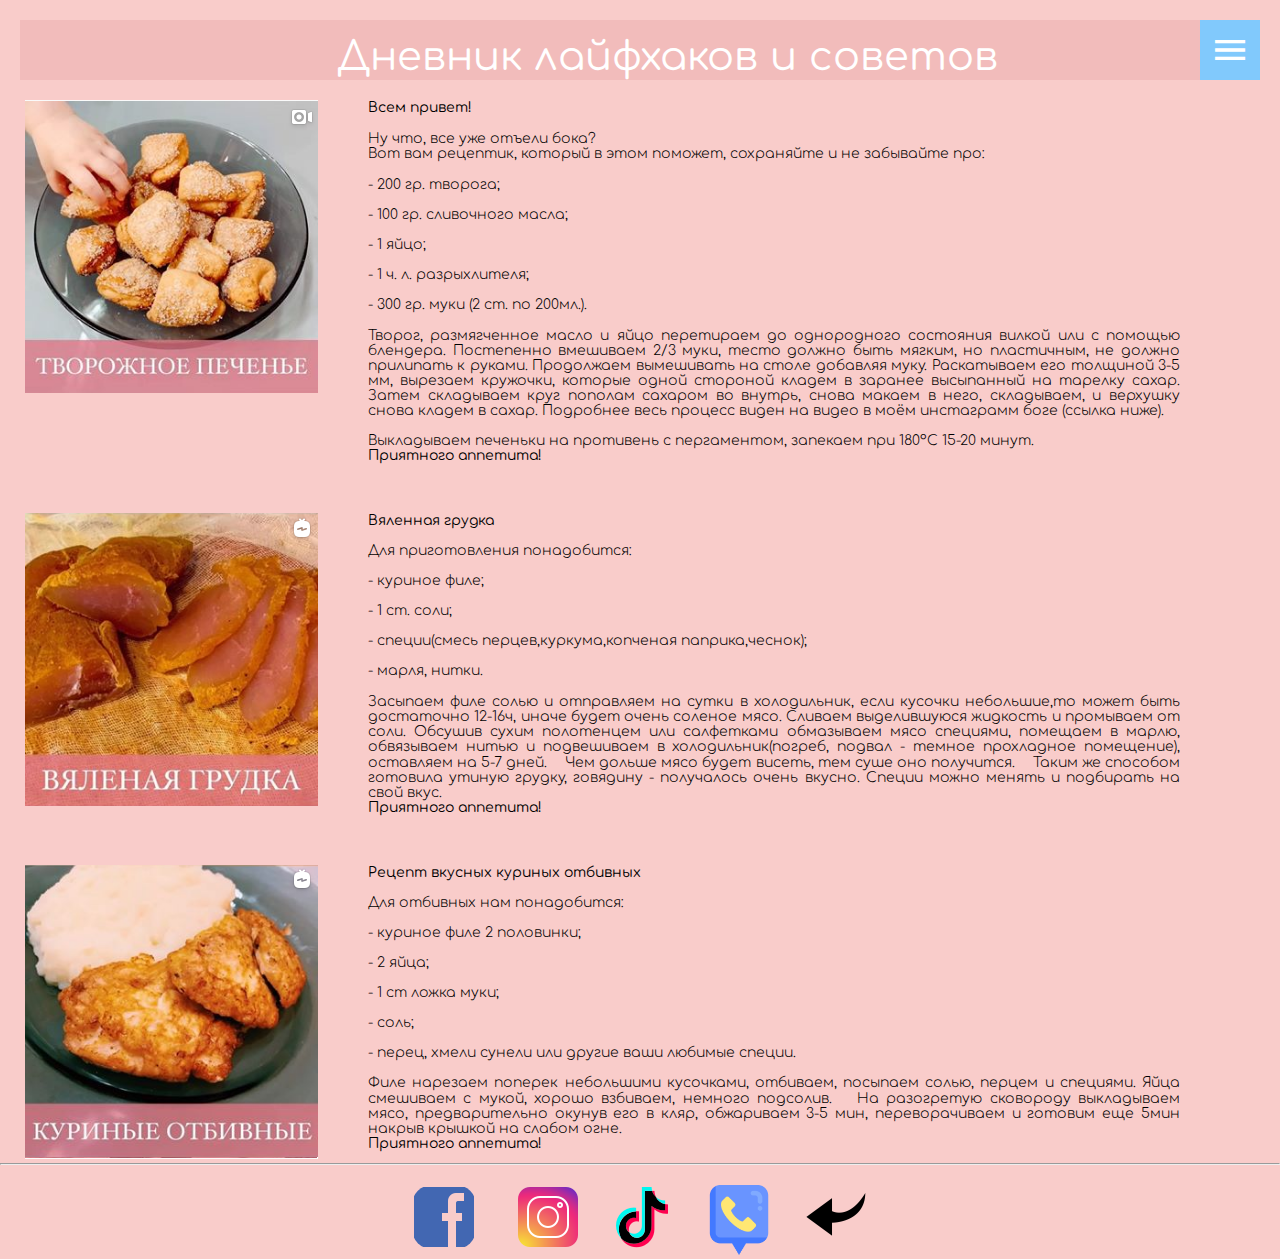
<file: reciepts.html>
<!DOCTYPE html>
<html lang="ru">
<head>
	<meta charset="UTF-8">
	<title>Дневник лайфхаков и советов</title>
	<link href="https://fonts.googleapis.com/css2?family=Comfortaa:wght@500&display=swap" rel="stylesheet">
	<link rel="stylesheet" type="text/css" href="style-reciepts.css">
	<link href="https://fonts.googleapis.com/icon?family=Material+Icons"
      rel="stylesheet">
    <meta name="description" content="Лайфкахи и советы">
	<meta name="keywords" content="Лайфхаки, советы, дневник, блог, уборка">
</head>
<body class="field">
	<header>
		<div class="title-name"><div class="text1"><a href="index.html" style="text-decoration: none; color: #fff;">Дневник лайфхаков и советов</a></div></div>
		<div id="toggle-icon"><i class="material-icons">menu</i></div>
		<div class="menu-overlay">
			<ul class="menu">
				<li><a href="reciepts.html">Рецепты</li></a>
				<li><a href="bathroom.html">Ванна</li></a>
				<li><a href="musthave.html">Must have</li></a>
				<li><a href="room.html">Комнаты</li></a>
				<li><a href="kitchen.html">Кухня</li></a>
				<li><a href="tehno.html">Техника</li></a>
				<li><a href="kids.html">Дети</li></a>
			</ul>
		</div>
	</header>
	<div class="conteiner">
	<!--	<div class="main-first-row">-->
		<div class="first-row">
			<div class="photo1"><!--<figure><figcaption>--><img src="11pic.png" alt="творожное печенье"></div>
				<div class="first-text">	
					<p><strong>Всем привет!</strong></p>
⠀
<p>Ну что, все уже отъели бока?<br>
Вот вам рецептик, который в этом поможет, сохраняйте и не забывайте про:</p>
⠀				<ul>
					<li>- 200 гр. творога;</li><br>
					<li>- 100 гр. сливочного масла;</li><br>
					<li>- 1 яйцо;</li><br>
					<li>- 1 ч. л. разрыхлителя;</li><br>
					<li>- 300 гр. муки (2 ст. по 200мл.).</li>
⠀				</ul>
<p>Творог, размягченное масло и яйцо перетираем до однородного состояния вилкой или с помощью блендера. Постепенно вмешиваем 2/3 муки, тесто должно быть мягким, но пластичным, не должно прилипать к руками. Продолжаем вымешивать на столе добавляя муку. Раскатываем его толщиной 3-5 мм, вырезаем кружочки, которые одной стороной кладем в заранее высыпанный на тарелку сахар. Затем складываем круг пополам сахаром во внутрь, снова макаем в него, складываем, и верхушку снова кладем в сахар. Подробнее весь процесс виден на видео в моём инстаграмм боге (ссылка ниже).</p><br>
Выкладываем печеньки на противень с пергаментом, запекаем при 180°C 15-20 минут.<br>
<strong>Приятного аппетита!</strong></div><!--</figcaption></figure>-->		
			</div>
				
		</div>
	<!--	<hr/>-->
			<div class="second-row">
				<div class="photo2"><img src="15pic.png" alt="вяленное мясо"></div>
				<div class="second-text"><p><strong>Вяленная грудка</strong></p><br>
					<p>Для приготовления понадобится:</p><br>
					<ul>
						<li>- куриное филе;</li><br>
						<li>- 1 ст. соли;</li><br>
						<li>- специи(смесь перцев,куркума,копченая паприка,чеснок);</li><br>
						<li>- марля, нитки.</li>
⠀					</ul>
<p>Засыпаем филе солью и отправляем на сутки в холодильник, если кусочки небольшие,то может быть достаточно 12-16ч, иначе будет очень соленое мясо. Сливаем выделившуюся жидкость и промываем от соли. Обсушив сухим полотенцем или салфетками обмазываем мясо специями, помещаем в марлю, обвязываем нитью и подвешиваем в холодильник(погреб, подвал - темное прохладное помещение), оставляем на 5-7 дней.
⠀
Чем дольше мясо будет висеть, тем суше оно получится.
⠀
Таким же способом готовила утиную грудку, говядину - получалось очень вкусно. Специи можно менять и подбирать на свой вкус.<br><strong>Приятного аппетита!</strong></p>
				</div>
			</div>
			<div class="third-row">
				<div class="photo3"><img src="21pic.png" alt="куриные отбивные"></div>
				<div class="third-text"><p><strong>Рецепт вкусных куриных отбивных</strong></p><br>
					<p>Для отбивных нам понадобится:</p><br>
					<ul>
						<li>- куриное филе 2 половинки;</li><br>
						<li>- 2 яйца;</li><br>
						<li>- 1 ст ложка муки;</li><br>
						<li>- соль;</li><br>
						<li>- перец, хмели сунели или другие ваши любимые специи.</li><br>
					</ul>
					<p>Филе нарезаем поперек небольшими кусочками, отбиваем, посыпаем солью, перцем и специями. Яйца смешиваем с мукой, хорошо взбиваем, немного подсолив.
⠀					На разогретую сковороду выкладываем мясо, предварительно окунув 					его в кляр, обжариваем 3-5 мин, переворачиваем и готовим еще 						5мин накрыв крышкой на слабом огне.<br><strong>Приятного 							аппетита!</strong></p>
				</div>
				
			</div>
	</div>
	<script src="https://ajax.googleapis.com/ajax/libs/jquery/2.2.4/jquery.min.js"></script>
	<script>
		$('#toggle-icon').click(function(){
			$('.menu-overlay').toggleClass('active');
			if ($('.menu-overlay').hasClass('active')) {
				$('material-icons').text('menu_open');
			} else {
				$('material-icons').text('menu');
			}
	});
	</script>
		<div>
			
		</div>
	<footer>
		<hr/>
	<div class="end-over">
		<div class="fb"><a href="https://www.facebook.com/pilipcova"><img src="iconfinder_Social-media_Facebook_4362964.png" style="border-radius:20px;"></a>
		</div>
		<div class="inst"><a href="https://www.instagram.com/yuliya__miloserdova/?hl=ru"><img src="iconfinder_Social-media_Instagram_4362962.png"></a>
		</div>
		<div class="tiktok"><a href="#"><img src="iconfinder_Social-media_Tiktok_4362958.png"></a>
		</div>
		<div class="contacts" ><a href="contacts.html"><img src="contacts.png"></a></div>
		<div class="first-list" data-title="На главную"><a class="open1" href="index.html"><img src="iconfinder_other-arrow-left-other-glyph_763233.png"></a></div>
	</div>
	</footer>
</body>
</html>
</file>
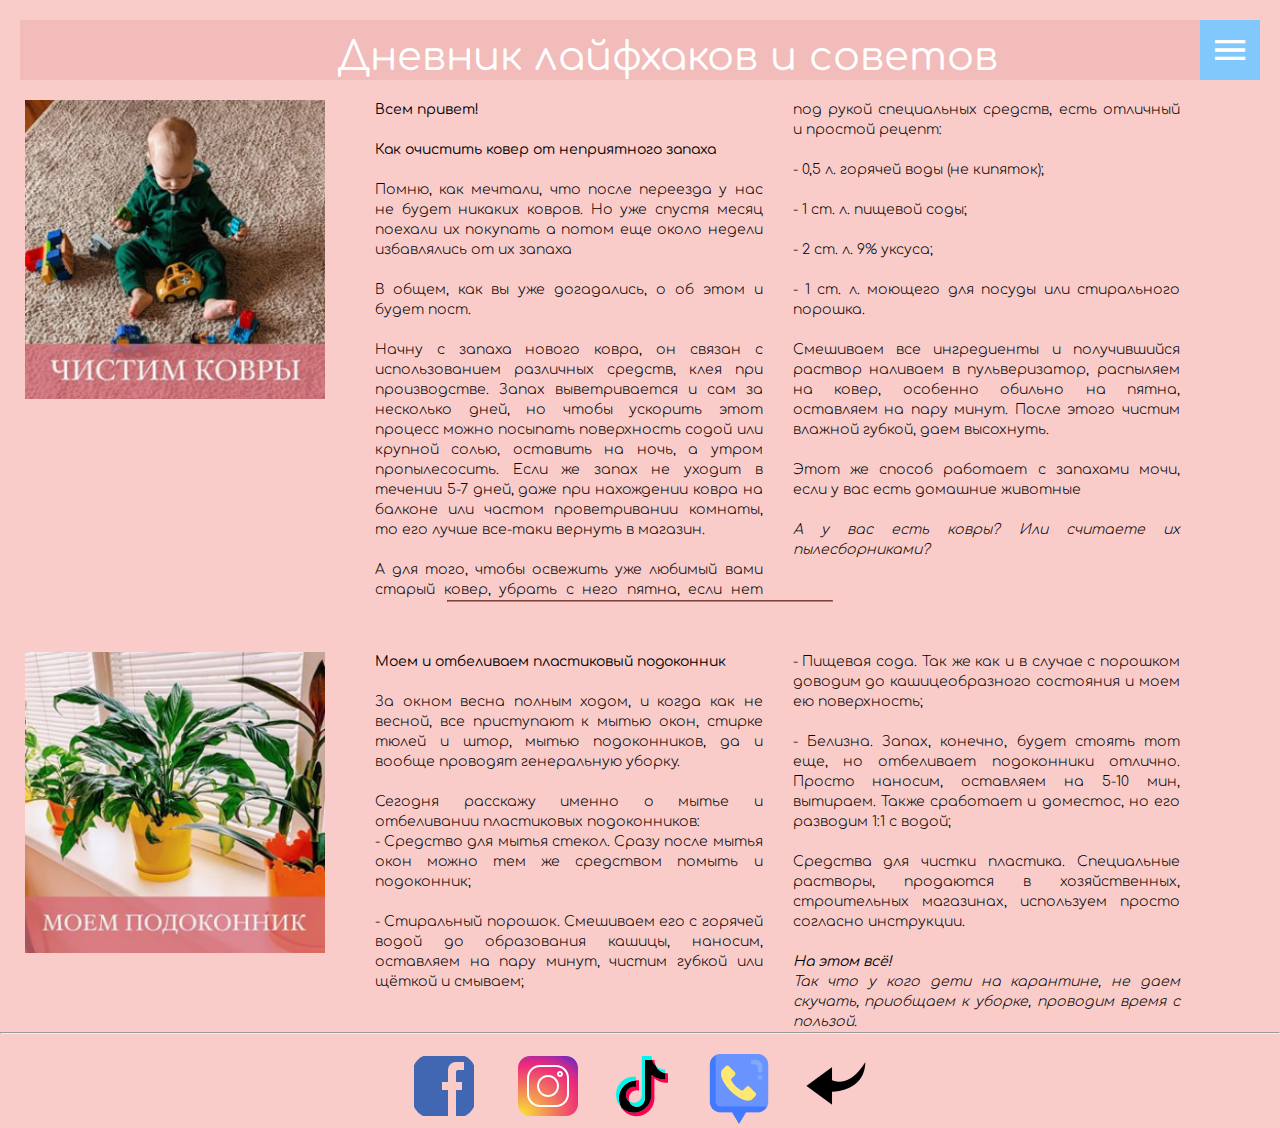
<file: room.html>
<!DOCTYPE html>
<html lang="ru">
<head>
	<meta charset="UTF-8">
	<title>Дневник лайфхаков и советов</title>
	<link href="https://fonts.googleapis.com/css2?family=Comfortaa:wght@500&display=swap" rel="stylesheet">
	<link rel="stylesheet" type="text/css" href="style-room.css">
	<link href="https://fonts.googleapis.com/icon?family=Material+Icons"
      rel="stylesheet">
    <meta name="description" content="Лайфкахи и советы">
	<meta name="keywords" content="Лайфхаки, советы, дневник, блог, уборка">
</head>
<body class="field">
	<header>
		<div class="title-name"><div class="text1"><a href="index.html" style="text-decoration: none; color: #fff;">Дневник лайфхаков и советов</a></div></div>
		<div id="toggle-icon"><i class="material-icons">menu</i></div>
		<div class="menu-overlay">
			<ul class="menu">
				<li><a href="reciepts.html">Рецепты</li></a>
				<li><a href="bathroom.html">Ванна</li></a>
				<li><a href="musthave.html">Must have</li></a>
				<li><a href="room.html">Комнаты</li></a>
				<li><a href="kitchen.html">Кухня</li></a>
				<li><a href="tehno.html">Техника</li></a>
				<li><a href="kids.html">Дети</li></a>
			</ul>
		</div>
	</header>
		
	<!--	<div class="main-first-row">-->
		<div class="first-row">
			<div class="photo1"><img src="27pic.png" alt="ребенок с игрушками сидит на ковре"></div>
				<div class="first-text">
					<p><strong>Всем привет!</strong></p><br>
					<p><strong>Как очистить ковер от неприятного запаха</strong></p><br>
					<p>Помню, как мечтали, что после переезда у нас не будет никаких ковров. Но уже спустя месяц поехали их покупать а потом еще около недели избавлялись от их запаха</p><br>
					<p>В общем, как вы уже догадались, о об этом и будет пост.</p><br>
					<p>Начну с запаха нового ковра, он связан с использованием различных средств, клея при производстве. Запах выветривается и сам за несколько дней, но чтобы ускорить этот процесс можно посыпать поверхность содой или крупной солью, оставить на ночь, а утром пропылесосить. Если же запах не уходит в течении 5-7 дней, даже при нахождении ковра на балконе или частом проветривании комнаты, то его лучше все-таки вернуть в магазин.</p><br>
					<p>А для того, чтобы освежить уже любимый вами старый ковер, убрать с него пятна, если нет под рукой специальных средств, есть отличный и простой рецепт:<br></p>
⠀				<ul>
					<li>- 0,5 л. горячей воды (не кипяток);</li><br>
					<li>- 1 ст. л. пищевой соды;</li><br>
					<li>- 2 ст. л. 9% уксуса;</li><br>
					<li>- 1 ст. л. моющего для посуды или стирального порошка.</li>
⠀				</ul>
					<p>Смешиваем все ингредиенты и получившийся раствор наливаем в пульверизатор, распыляем на ковер, особенно обильно на пятна, оставляем на пару минут. После этого чистим влажной губкой, даем высохнуть.</p><br>
					<p>Этот же способ работает с запахами мочи, если у вас есть домашние животные</p><br>
					<p><i>А у вас есть ковры? Или считаете их пылесборниками?</i></p>
				</div>
		</div><hr class="line1">
		<div class="second-row">
			<div class="photo2"><img src="28pic.png" alt="цветы на подоконнике"></div>
				<div class="second-text"><p><strong>Моем и отбеливаем пластиковый подоконник</strong></p><br>
					<p>За окном весна полным ходом, и когда как не весной, все приступают к мытью окон, стирке тюлей и штор, мытью подоконников, да и вообще проводят генеральную уборку.</p><br>
					<p>Сегодня расскажу именно о мытье и отбеливании пластиковых подоконников:</p>
					<ul>
						<li>- Средство для мытья стекол. Сразу после мытья окон можно тем же средством помыть и подоконник;</li><br>
						<li>- Стиральный порошок. Смешиваем его с горячей водой до образования кашицы, наносим, оставляем на пару минут, чистим губкой или щёткой и смываем;</li><br>
						<li>- Пищевая сода. Так же как и в случае с порошком доводим до кашицеобразного состояния и моем ею поверхность;</li><br>
						<li>- Белизна. Запах, конечно, будет стоять тот еще, но отбеливает подоконники отлично. Просто наносим, оставляем на 5-10 мин, вытираем. Также сработает и доместос, но его разводим 1:1 с водой;</li><br>
						<li>Средства для чистки пластика. Специальные растворы, продаются в хозяйственных, строительных магазинах, используем просто согласно инструкции.</li>
⠀					</ul>
<p><i><strong>На этом всё!</strong><br>
Так что у кого дети на карантине, не даем скучать, приобщаем к уборке, проводим время с пользой.</i></p>
				</div>
			</div>
	<script src="https://ajax.googleapis.com/ajax/libs/jquery/2.2.4/jquery.min.js"></script>
	<script>
		$('#toggle-icon').click(function(){
			$('.menu-overlay').toggleClass('active');
			if ($('.menu-overlay').hasClass('active')) {
				$('material-icons').text('menu_open');
			} else {
				$('material-icons').text('menu');
			}
	});
	</script>
		<div>
			
		</div>
	<footer>
		<hr/>
	<div class="end-over">
		<div class="fb"><a href="https://www.facebook.com/pilipcova"><img src="iconfinder_Social-media_Facebook_4362964.png" style="border-radius:20px;"></a>
		</div>
		<div class="inst"><a href="https://www.instagram.com/yuliya__miloserdova/?hl=ru"><img src="iconfinder_Social-media_Instagram_4362962.png"></a>
		</div>
		<div class="tiktok"><a href="#"><img src="iconfinder_Social-media_Tiktok_4362958.png"></a>
		</div>
		<div class="contacts" ><a href="contacts.html"><img src="contacts.png"></a></div>
		<div class="first-list" data-title="На главную"><a class="open1" href="index.html"><img src="iconfinder_other-arrow-left-other-glyph_763233.png"></a></div>
	</div>
	</footer>
</body>
</html>
</file>
<file: style.css>
*{
	margin: 0;
	padding: 2px 2px;
}
/*.title-name {                        Верх без прямоугольника,без цвета, без движения,без прозрачности.
	text-align: center;
	font-family: 'Comfortaa', cursive;
	margin-top: 50px;
	font-size: 40px;*/
.title-name {
	display: block;
	position: fixed;
	top: 20px;
	left: 20px;
	font-family: 'Comfortaa', cursive;
	color: #fff;
	font-size: 40px;
	background-color: #ebabab;
	background-color: rgba(235, 171, 171, .7);
	height: 60px;
	width: 90vw;
	text-align: center;
	
}
.menu-overlay {
	position: absolute;
	top: 0px;
	bottom: 0px;
	left: 0px;
	right: 0px;
	width: 100%;
	height: 100%;
	background-color: rgba(0,0,0,0);
	display: flex;
	justify-content: center;
	align-items: center;
	visibility: hidden;
}
.menu{
	position: fixed;
	list-style: none;
	width: 70%;
	text-align: center;
	line-height: 70px;
	transition: all .5s;
	transform: scale(0);
	padding-top: 20px;
	font-family: 'Comfortaa', cursive;
	background-color: rgba(0,0,0,.5);
}
.menu-overlay.active .menu{
	transform: scale(1);
	visibility: visible;	
}
.menu li a{
	display: block;
	font-size: 40px;
	font-weight: 700;
	text-decoration: none;
	color: #fff;
	transition: .5s;
}
.menu li a:hover{
	color: #81c9fc;
	background-color: rgba(255,255,255, .4);
}
#toggle-icon {
	position: fixed;
	top: 20px;
	right: 20px;
	background-color: #81c9fc;
	color: #fff;
	z-index: 1;
	cursor: pointer;
	transition: .5s;
}
#toggle-icon:hover{
	background-color: #3b88bf;
}
#toggle-icon i{
	font-size: 40px;
	padding: 10px;
}
.field{
	background-color: #f9ccca;
}
.container{
	display: flex;
	flex-direction: row;
	flex-wrap: wrap;
	align-items: flex-start;
	align-content: flex-start;
	margin-top: 7%;
}
.block img{
	width: 48vw;
		
}

.block2 img{
	width: 48vw;	
}
.block3 img{
	width: 48vw;

}
.block4 img{
	width: 48vw;
}
.block5 img{
	width: 48vw;	
}
.block6 img{
	width: 48vw;	
}
.block7 img{
	width: 48vw;	
}
.contacts img{
	width: 70px;
}

.end-over {
	display: flex;
	
	flex-direction: row;
	justify-content: center;
	margin-top: 20px;

}
.fb{
	margin-right: 40px;
}
.inst{
	margin-right: 30px;
}
.tiktok{
	margin-right: 30px;
	
}
.first-list {
	margin-left: 30px;
	font-family: 'Comfortaa', cursive;
	font-size: 20px;

}
.first-list:hover::after{
	content: attr(data-title);
	position: absolute;
	color: #d46f63;
	background: rgba(237, 237, 237, .4);
	border-radius: 5px;
}
</file>
<file: media-queries.css>
@media only screen and(max-width: 768px) {

}
@media only screen and(max-width: 480px) {

}
@media only screen and(max-width: 320px) {

}
@media only screen and(max-width: 240px) {

}
</file>
<file: style-bathroom.css>
*{
	margin: 0;
	padding: 0;
}
.field{
	background-color: #f9ccca;
}
.title-name {
	display: block;
	position: relative;
	top: 20px;
	left: 20px;
	font-family: 'Comfortaa', cursive;
	color: #fff;
	font-size: 40px;
	background-color: #ebabab;
	background-color: rgba(235, 171, 171, .5);
	height: 50px;
	width: 1225px;
	text-align: center;
	padding-top: 10px;
}
.text1 {
	margin-top: 5px;
	padding-left: 70px;
}
.menu {
	font-family: 'Comfortaa', cursive;
}
.menu-overlay {
	position: absolute;
	top: 0px;
	bottom: 0px;
	left: 0px;
	right: 0px;
	width: 100%;
	height: 100%;
	background-color: rgba(0,0,0,0);
	display: flex;
	justify-content: center;
	align-items: center;
	visibility: hidden;
}

.menu{
	position: fixed;
	list-style: none;
	width: 70%;
	text-align: center;
	line-height: 70px;
	transition: all .5s;
	transform: scale(0);
	padding-top: 20px;
	font-family: 'Comfortaa', cursive;
	background-color: rgba(0,0,0,.5);


}
.menu-overlay.active .menu{
	transform: scale(1);
	visibility: visible;
	
}
.menu li a{
	display: block;
	font-size: 40px;
	font-weight: 700;
	text-decoration: none;
	color: #fff;
	transition: .5s;

}
.menu li a:hover{
	color: #81c9fc;
	background-color: rgba(255,255,255, .4);
}

#toggle-icon {
	position: fixed;
	top: 20px;
	right: 20px;
	background-color: #81c9fc;
	color: #fff;
	z-index: 1;
	cursor: pointer;
	transition: .5s;
}
#toggle-icon:hover{
	background-color: #3b88bf;
}
#toggle-icon i{
	font-size: 40px;
	padding: 10px;
}
.contacts img{
	width: 70px;
}
.end-over {
	display: flex;
	
	flex-direction: row;
	justify-content: center;
	margin-top: 20px;
}

.fb{
	margin-right: 40px;
}
.inst{
	margin-right: 30px;
}
.tiktok{
	margin-right: 30px;
}
.first-list {
	margin-left: 30px;
	font-family: 'Comfortaa', cursive;
	font-size: 20px;

}
.first-list:hover::after{
	content: attr(data-title);
	position: absolute;
	color: #d46f63;
	background: rgba(237, 237, 237, .4);
	border-radius: 5px;
}
.conteiner{
	display: flex;
	flex-direction: row;
	flex-wrap: nowrap;
/*	width: 1250px;
	height: 450px;*/


}
.conteiner img{
	width: 300px;
}
.photo2 img{
	width: 300px;
}
.photo3 img{
	width: 300px;
}
.photo5 img{
	width: 300px;
}
.photo6 img{
	width: 300px;
}
.first-row{
	display: flex;
	flex-direction: row;
	flex-wrap: nowrap;
/*	height: 400px;
	width: 1250px;*/
	margin-top: 40px;
	padding-right: 100px;
}
.photo1{
	margin-left: 25px;
	margin-right: 50px;
}
.line1, .line2, .line3, .line4, .line5{
	width: 30%;
	margin-left: auto;
	margin-right: auto;
	border-color: #d46f63;
}
.first-text, .second-text, .third-text, .four-text, .five-text, .six-text{
	font-family: 'Comfortaa', cursive;
	font-size: 14px;
	text-align: justify;
	font-weight: 1;
	line-height: 20px;
	/*-moz-column-count: 2;
	-moz-column-gap: 30px;
	-webkit-column-count: 2;
	-webkit-column-gap: 30px;
	column-count: 2;
	column-gap: 30px;*/
}
.first-text li{
	list-style: none;
}
.second-text li{
	list-style: none;
}
.third-text li{
	list-style: none;
}
.four-text li{
	list-style: none;
}
.five-text li{
	list-style: none;
}
.six-text li{
	list-style: none;
}
.second-row{
	display: flex;
	flex-direction: row;
	flex-wrap: nowrap;
/*	width: 1250px;
	height: 400px;*/
	margin-left: 25px;
	margin-top: 50px;
	padding-right: 100px;
}
.photo2{
	margin-right: 50px;
}
.third-row{
	display: flex;
	flex-direction: row;
	flex-wrap: nowrap;
/*	width: 1250px;
	height: 400px;*/
	margin-left: 25px;
	margin-top: 50px;
	padding-right: 100px;
}
.four-row{
	display: flex;
	flex-direction: row;
	flex-wrap: nowrap;
/*	width: 1250px;
	height: 400px;*/
	margin-left: 25px;
	margin-top: 50px;
	padding-right: 100px;
}
.five-row, .six-row{
	display: flex;
	flex-direction: row;
	flex-wrap: nowrap;
/*	width: 1250px;
	height: 400px;*/
	margin-left: 25px;
	margin-top: 50px;
	padding-right: 100px;
}
.photo3, .photo4, .photo5, .photo6{
	margin-right: 50px;
}
</file>
<file: kitchen.css>
*{
	margin: 0;
	padding: 0;
}
.field{
	background-color: #f9ccca;
}
.title-name {
	display: block;
	position: relative;
	top: 20px;
	left: 20px;
	font-family: 'Comfortaa', cursive;
	color: #fff;
	font-size: 40px;
	background-color: #ebabab;
	background-color: rgba(235, 171, 171, .5);
	height: 50px;
	width: 1225px;
	text-align: center;
	padding-top: 10px;
}
.text1 {
	margin-top: 5px;
	padding-left: 70px;
}
.menu {
	font-family: 'Comfortaa', cursive;
}
.menu-overlay {
	position: absolute;
	top: 0px;
	bottom: 0px;
	left: 0px;
	right: 0px;
	width: 100%;
	height: 100%;
	background-color: rgba(0,0,0,0);
	display: flex;
	justify-content: center;
	align-items: center;
	visibility: hidden;
}

.menu{
	position: fixed;
	list-style: none;
	width: 70%;
	text-align: center;
	line-height: 70px;
	transition: all .5s;
	transform: scale(0);
	padding-top: 20px;
	font-family: 'Comfortaa', cursive;
	background-color: rgba(0,0,0,.5);


}
.menu-overlay.active .menu{
	transform: scale(1);
	visibility: visible;
	
}
.menu li a{
	display: block;
	font-size: 40px;
	font-weight: 700;
	text-decoration: none;
	color: #fff;
	transition: .5s;

}
.menu li a:hover{
	color: #81c9fc;
	background-color: rgba(255,255,255, .4);
}

#toggle-icon {
	position: fixed;
	top: 20px;
	right: 20px;
	background-color: #81c9fc;
	color: #fff;
	z-index: 1;
	cursor: pointer;
	transition: .5s;
}
#toggle-icon:hover{
	background-color: #3b88bf;
}
#toggle-icon i{
	font-size: 40px;
	padding: 10px;
}
.contacts img{
	width: 70px;
}
.end-over {
	display: flex;
	
	flex-direction: row;
	justify-content: center;
	margin-top: 20px;
}

.fb{
	margin-right: 40px;
}
.inst{
	margin-right: 30px;
}
.tiktok{
	margin-right: 30px;
}
.first-list {
	margin-left: 30px;
	font-family: 'Comfortaa', cursive;
	font-size: 20px;

}
.first-list:hover::after{
	content: attr(data-title);
	position: absolute;
	color: #d46f63;
	background: rgba(237, 237, 237, .4);
	border-radius: 5px;
}
.conteiner{
	display: flex;
	flex-direction: row;
	flex-wrap: nowrap;
/*	width: 1250px;
	height: 450px;*/


}
.conteiner img{
	width: 300px;
}
.photo2 img{
	width: 300px;
}
.photo3 img{
	width: 300px;
}
.photo5 img{
	width: 300px;
}
.photo6 img{
	width: 300px;
}
.photo7 img{
	width: 300px;
}
.photo8 img{
	width: 300px;
}
.first-row{
	display: flex;
	flex-direction: row;
	flex-wrap: nowrap;
/*	height: 400px;
	width: 1250px;*/
	margin-top: 40px;
	padding-right: 100px;
}
.photo1{
	margin-left: 25px;
	margin-right: 50px;
}
.line1, .line2, .line3, .line4, .line5, .line6, .line7{
	width: 30%;
	margin-left: auto;
	margin-right: auto;
	border-color: #d46f63;
}
.first-text, .second-text, .third-text, .four-text, .five-text, .six-text, .seven-text, .eight-text{
	font-family: 'Comfortaa', cursive;
	font-size: 14px;
	text-align: justify;
	font-weight: 1;
	line-height: 20px;
	-moz-column-count: 2;
	-moz-column-gap: 30px;
	-webkit-column-count: 2;
	-webkit-column-gap: 30px;
	column-count: 2;
	column-gap: 30px;
}
.first-text li{
	list-style: none;
}
.second-text li{
	list-style: none;
}
.third-text li{
	list-style: none;
}
.four-text li{
	list-style: none;
}
.five-text li{
	list-style: none;
}
.six-text li{
	list-style: none;
}
.seven-text li{
	list-style: none;
}
.eight-text li{
	list-style: none;
}
.second-row{
	display: flex;
	flex-direction: row;
	flex-wrap: nowrap;
/*	width: 1250px;
	height: 400px;*/
	margin-left: 25px;
	margin-top: 50px;
	padding-right: 100px;
}
.photo2{
	margin-right: 50px;
}
.third-row{
	display: flex;
	flex-direction: row;
	flex-wrap: nowrap;
/*	width: 1250px;
	height: 400px;*/
	margin-left: 25px;
	margin-top: 50px;
	padding-right: 100px;
}
.four-row{
	display: flex;
	flex-direction: row;
	flex-wrap: nowrap;
/*	width: 1250px;
	height: 400px;*/
	margin-left: 25px;
	margin-top: 50px;
	padding-right: 100px;
}
.five-row, .six-row, .seven-row, .eight-row{
	display: flex;
	flex-direction: row;
	flex-wrap: nowrap;
/*	width: 1250px;
	height: 400px;*/
	margin-left: 25px;
	margin-top: 50px;
	padding-right: 100px;
}
.photo3, .photo4, .photo5, .photo6, .photo7, .photo8{
	margin-right: 50px;
}
</file>
<file: style-musthave.css>
*{
	margin: 0;
	padding: 0;
}
.field{
	background-color: #f9ccca;
}
.title-name {
	display: block;
	position: relative;
	top: 20px;
	left: 20px;
	font-family: 'Comfortaa', cursive;
	color: #fff;
	font-size: 40px;
	background-color: #ebabab;
	background-color: rgba(235, 171, 171, .5);
	height: 50px;
	width: 1225px;
	text-align: center;
	padding-top: 10px;
}
.text1 {
	margin-top: 5px;
	padding-left: 70px;
}
.menu {
	font-family: 'Comfortaa', cursive;
}
.menu-overlay {
	position: absolute;
	top: 0px;
	bottom: 0px;
	left: 0px;
	right: 0px;
	width: 100%;
	height: 100%;
	background-color: rgba(0,0,0,0);
	display: flex;
	justify-content: center;
	align-items: center;
	visibility: hidden;
}

.menu{
	position: fixed;
	list-style: none;
	width: 70%;
	text-align: center;
	line-height: 70px;
	transition: all .5s;
	transform: scale(0);
	padding-top: 20px;
	font-family: 'Comfortaa', cursive;
	background-color: rgba(0,0,0,.5);


}
.menu-overlay.active .menu{
	transform: scale(1);
	visibility: visible;
	
}
.menu li a{
	display: block;
	font-size: 40px;
	font-weight: 700;
	text-decoration: none;
	color: #fff;
	transition: .5s;

}
.menu li a:hover{
	color: #81c9fc;
	background-color: rgba(255,255,255, .4);
}
#toggle-icon {
	position: fixed;
	top: 20px;
	right: 20px;
	background-color: #81c9fc;
	color: #fff;
	z-index: 1;
	cursor: pointer;
	transition: .5s;
}
#toggle-icon:hover{
	background-color: #3b88bf;
}
#toggle-icon i{
	font-size: 40px;
	padding: 10px;
}
.contacts img{
	width: 70px;
}
.end-over {
	display: flex;
	position: relative;
	flex-direction: row;
	justify-content: center;
	margin-top: 20px;
}

.fb{
	margin-right: 40px;
}
.inst{
	margin-right: 30px;
}
.tiktok{
	margin-right: 30px;
}
.first-list {
	margin-left: 30px;
	font-family: 'Comfortaa', cursive;
	font-size: 20px;

}
.first-list:hover::after{
	content: attr(data-title);
	position: absolute;
	color: #d46f63;
	background: rgba(237, 237, 237, .4);
	border-radius: 5px;
}
/*.conteiner{
	display: flex;
	flex-direction: row;
	flex-wrap: nowrap;
	width: 1250px;
	height: 450px;


}*/
.photo1 img{
	width: 300px;
}
.photo2 img{
	width: 300px;
}
.first-row{
	display: flex;
	flex-direction: row;
	flex-wrap: nowrap;
/*	height: 400px;
	width: 1250px;*/
	margin-top: 40px;
	padding-right: 100px;
}
.photo1{
	margin-left: 25px;
	margin-right: 50px;
}
.line1{
	width: 30%;
	margin-left: auto;
	margin-right: auto;
	border-color: #d46f63;
}
.first-text, .second-text{
	font-family: 'Comfortaa', cursive;
	font-size: 14px;
	text-align: justify;
	font-weight: 1;
	line-height: 20px;
	-moz-column-count: 2;
	-moz-column-gap: 30px;
	-webkit-column-count: 2;
	-webkit-column-gap: 30px;
	column-count: 2;
	column-gap: 30px;
}
.first-text li{
	list-style: none;
}
.second-text li{
	list-style: none;
}
.second-row{
	display: flex;
	flex-direction: row;
	flex-wrap: nowrap;
/*	width: 1250px;
	height: 400px;*/
	margin-left: 25px;
	margin-top: 50px;
	padding-right: 100px;
}
.photo2{
	margin-right: 50px;
}
</file>
<file: style-reciepts.css>
*{
	margin: 0;
	padding: 0;
}
.field{
	background-color: #f9ccca;
}
.title-name {
	display: block;
	position: relative;
	top: 20px;
	left: 20px;
	font-family: 'Comfortaa', cursive;
	color: #fff;
	font-size: 40px;
	background-color: #ebabab;
	background-color: rgba(235, 171, 171, .5);
	height: 50px;
	width: 1225px;
	text-align: center;
	padding-top: 10px;
}
.text1 {
	margin-top: 5px;
	padding-left: 70px;
}
.menu {
	font-family: 'Comfortaa', cursive;
}
.menu-overlay {
	position: absolute;
	top: 0px;
	bottom: 0px;
	left: 0px;
	right: 0px;
	width: 100%;
	height: 100%;
	background-color: rgba(0,0,0,0);
	display: flex;
	justify-content: center;
	align-items: center;
	visibility: hidden;
}

.menu{
	position: fixed;
	list-style: none;
	width: 70%;
	text-align: center;
	line-height: 70px;
	transition: all .5s;
	transform: scale(0);
	padding-top: 20px;
	font-family: 'Comfortaa', cursive;
	background-color: rgba(0,0,0,.5);


}
.menu-overlay.active .menu{
	transform: scale(1);
	visibility: visible;
	
}
.menu li a{
	display: block;
	font-size: 40px;
	font-weight: 700;
	text-decoration: none;
	color: #fff;
	transition: .5s;

}
.menu li a:hover{
	color: #81c9fc;
	background-color: rgba(255,255,255, .4);
}

#toggle-icon {
	position: fixed;
	top: 20px;
	right: 20px;
	background-color: #81c9fc;
	color: #fff;
	z-index: 1;
	cursor: pointer;
	transition: .5s;
}
#toggle-icon:hover{
	background-color: #3b88bf;
}
#toggle-icon i{
	font-size: 40px;
	padding: 10px;
}
.contacts img{
	width: 70px;
}
.end-over {
	display: flex;
	
	flex-direction: row;
	justify-content: center;
	margin-top: 20px;
}

.fb{
	margin-right: 40px;
}
.inst{
	margin-right: 30px;
}
.tiktok{
	margin-right: 30px;
}
.first-list {
	margin-left: 30px;
	font-family: 'Comfortaa', cursive;
	font-size: 20px;

}
.first-list:hover::after{
	content: attr(data-title);
	position: absolute;
	color: #d46f63;
	background: rgba(237, 237, 237, .4);
	border-radius: 5px;
}
.conteiner{
	display: flex;
	flex-direction: row;
	flex-wrap: nowrap;
/*	width: 1250px;
	height: 450px;*/


}
.first-row{
	display: flex;
	flex-direction: row;
	flex-wrap: nowrap;
/*	height: 400px;
	width: 1250px;*/
	margin-top: 40px;
	padding-right: 100px;
}
.photo1{
	margin-left: 25px;
	margin-right: 50px;
}
.first-text, .second-text, .third-text{
	font-family: 'Comfortaa', cursive;
	font-size: 14px;
	text-align: justify;
	font-weight: 1;

}
.first-text li{
	list-style: none;
}
.second-text li{
	list-style: none;
}
.third-text li{
	list-style: none;
}
.second-row{
	display: flex;
	flex-direction: row;
	flex-wrap: nowrap;
/*	width: 1250px;
	height: 400px;*/
	margin-left: 25px;
	margin-top: 50px;
	padding-right: 100px;
}
.photo2{
	margin-right: 50px;
}
.third-row{
	display: flex;
	flex-direction: row;
	flex-wrap: nowrap;
/*	width: 1250px;
	height: 400px;*/
	margin-left: 25px;
	margin-top: 50px;
	padding-right: 100px;
}
.photo3{
	margin-right: 50px;
}
</file>
<file: style-room.css>
*{
	margin: 0;
	padding: 0;
}
.field{
	background-color: #f9ccca;
}
.title-name {
	display: block;
	position: relative;
	top: 20px;
	left: 20px;
	font-family: 'Comfortaa', cursive;
	color: #fff;
	font-size: 40px;
	background-color: #ebabab;
	background-color: rgba(235, 171, 171, .5);
	height: 50px;
	width: 1225px;
	text-align: center;
	padding-top: 10px;
}
.text1 {
	margin-top: 5px;
	padding-left: 70px;
}
.menu {
	font-family: 'Comfortaa', cursive;
}
.menu-overlay {
	position: absolute;
	top: 0px;
	bottom: 0px;
	left: 0px;
	right: 0px;
	width: 100%;
	height: 100%;
	background-color: rgba(0,0,0,0);
	display: flex;
	justify-content: center;
	align-items: center;
	visibility: hidden;
}

.menu{
	position: fixed;
	list-style: none;
	width: 70%;
	text-align: center;
	line-height: 70px;
	transition: all .5s;
	transform: scale(0);
	padding-top: 20px;
	font-family: 'Comfortaa', cursive;
	background-color: rgba(0,0,0,.5);


}
.menu-overlay.active .menu{
	transform: scale(1);
	visibility: visible;
	
}
.menu li a{
	display: block;
	font-size: 40px;
	font-weight: 700;
	text-decoration: none;
	color: #fff;
	transition: .5s;

}
.menu li a:hover{
	color: #81c9fc;
	background-color: rgba(255,255,255, .4);
}
#toggle-icon {
	position: fixed;
	top: 20px;
	right: 20px;
	background-color: #81c9fc;
	color: #fff;
	z-index: 1;
	cursor: pointer;
	transition: .5s;
}
#toggle-icon:hover{
	background-color: #3b88bf;
}
#toggle-icon i{
	font-size: 40px;
	padding: 10px;
}
.contacts img{
	width: 70px;
}
.end-over {
	display: flex;
	position: relative;
	flex-direction: row;
	justify-content: center;
	margin-top: 20px;
}

.fb{
	margin-right: 40px;
}
.inst{
	margin-right: 30px;
}
.tiktok{
	margin-right: 30px;
}
.first-list {
	margin-left: 30px;
	font-family: 'Comfortaa', cursive;
	font-size: 20px;

}
.first-list:hover::after{
	content: attr(data-title);
	position: absolute;
	color: #d46f63;
	background: rgba(237, 237, 237, .4);
	border-radius: 5px;
}
/*.conteiner{
	display: flex;
	flex-direction: row;
	flex-wrap: nowrap;
	width: 1250px;
	height: 450px;


}*/
.photo1 img{
	width: 300px;
}
.photo2 img{
	width: 300px;
}
.first-row{
	display: flex;
	flex-direction: row;
	flex-wrap: nowrap;
/*	height: 400px;
	width: 1250px;*/
	margin-top: 40px;
	padding-right: 100px;
}
.photo1{
	margin-left: 25px;
	margin-right: 50px;
}
.line1{
	width: 30%;
	margin-left: auto;
	margin-right: auto;
	border-color: #d46f63;
}
.first-text, .second-text{
	font-family: 'Comfortaa', cursive;
	font-size: 14px;
	text-align: justify;
	font-weight: 1;
	line-height: 20px;
	-moz-column-count: 2;
	-moz-column-gap: 30px;
	-webkit-column-count: 2;
	-webkit-column-gap: 30px;
	column-count: 2;
	column-gap: 30px;
}
.first-text li{
	list-style: none;
}
.second-text li{
	list-style: none;
}
.second-row{
	display: flex;
	flex-direction: row;
	flex-wrap: nowrap;
/*	width: 1250px;
	height: 400px;*/
	margin-left: 25px;
	margin-top: 50px;
	padding-right: 100px;
}
.photo2{
	margin-right: 50px;
}
</file>
